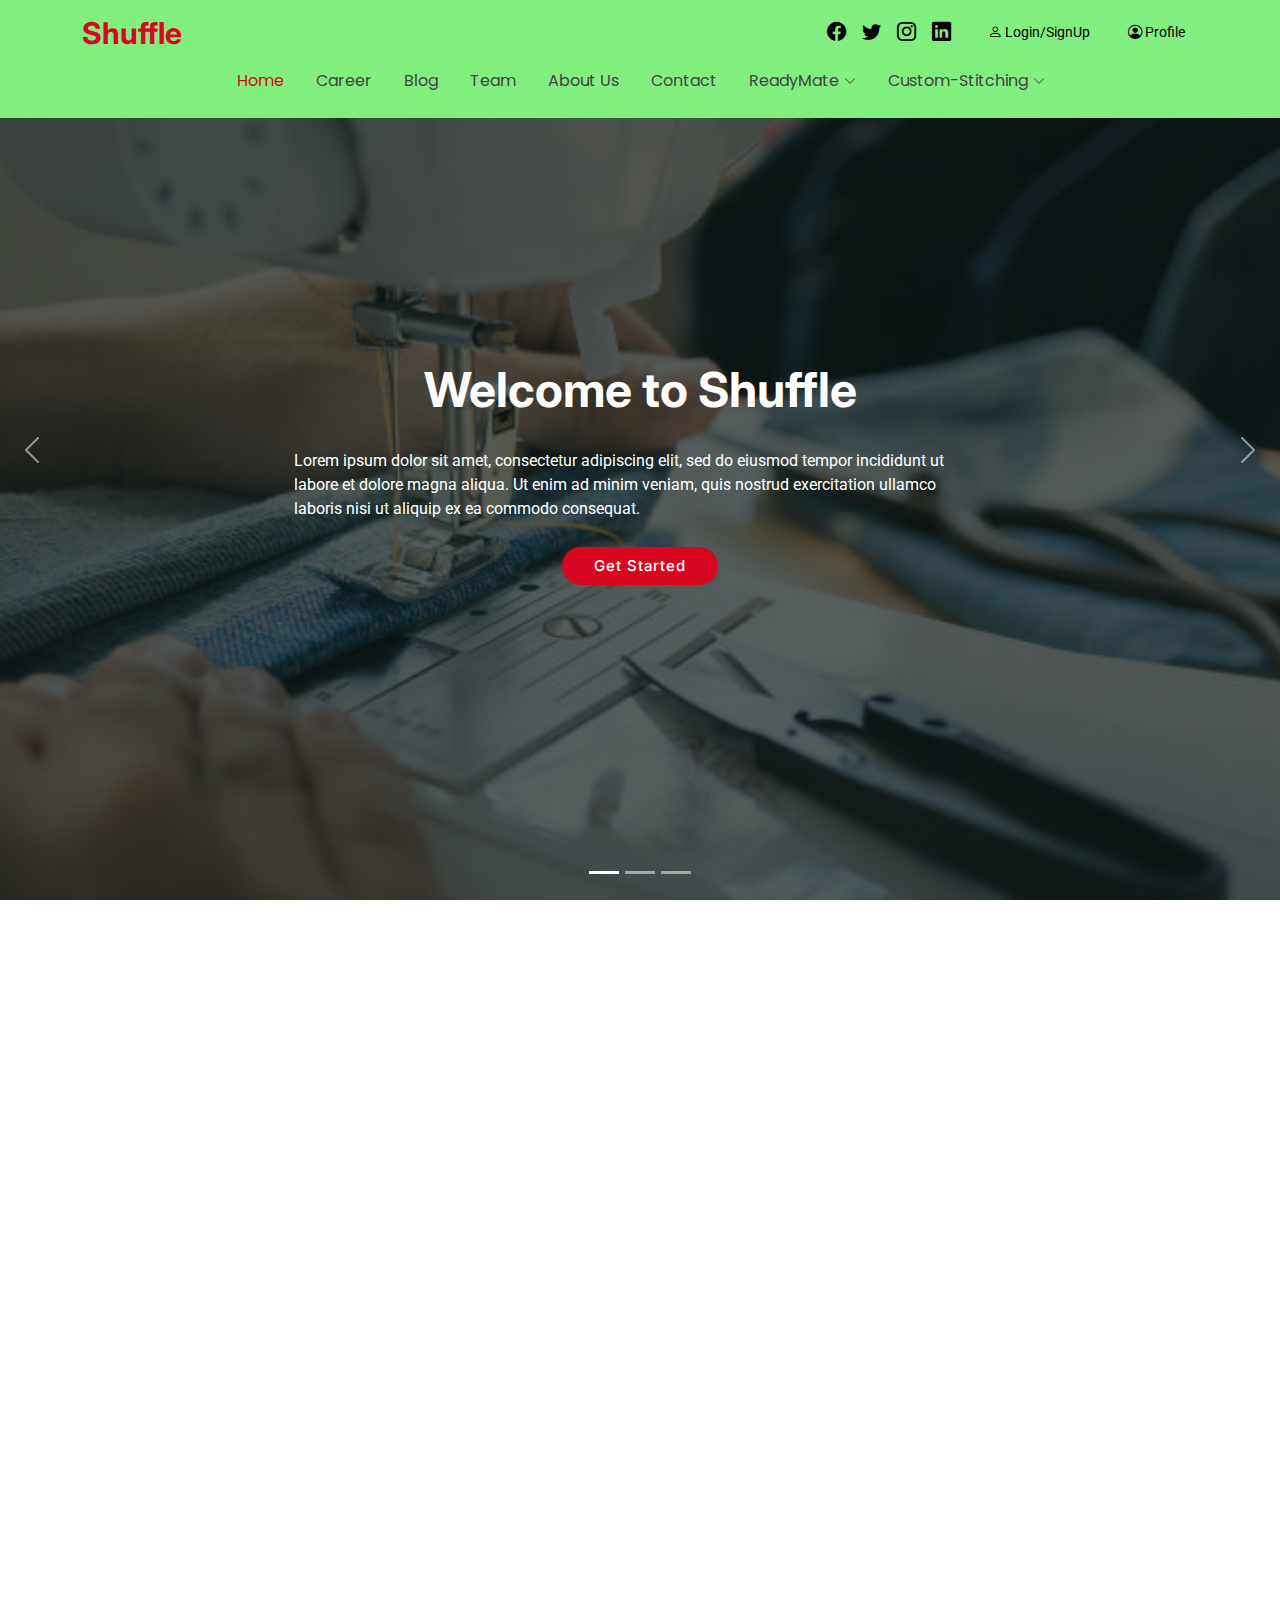
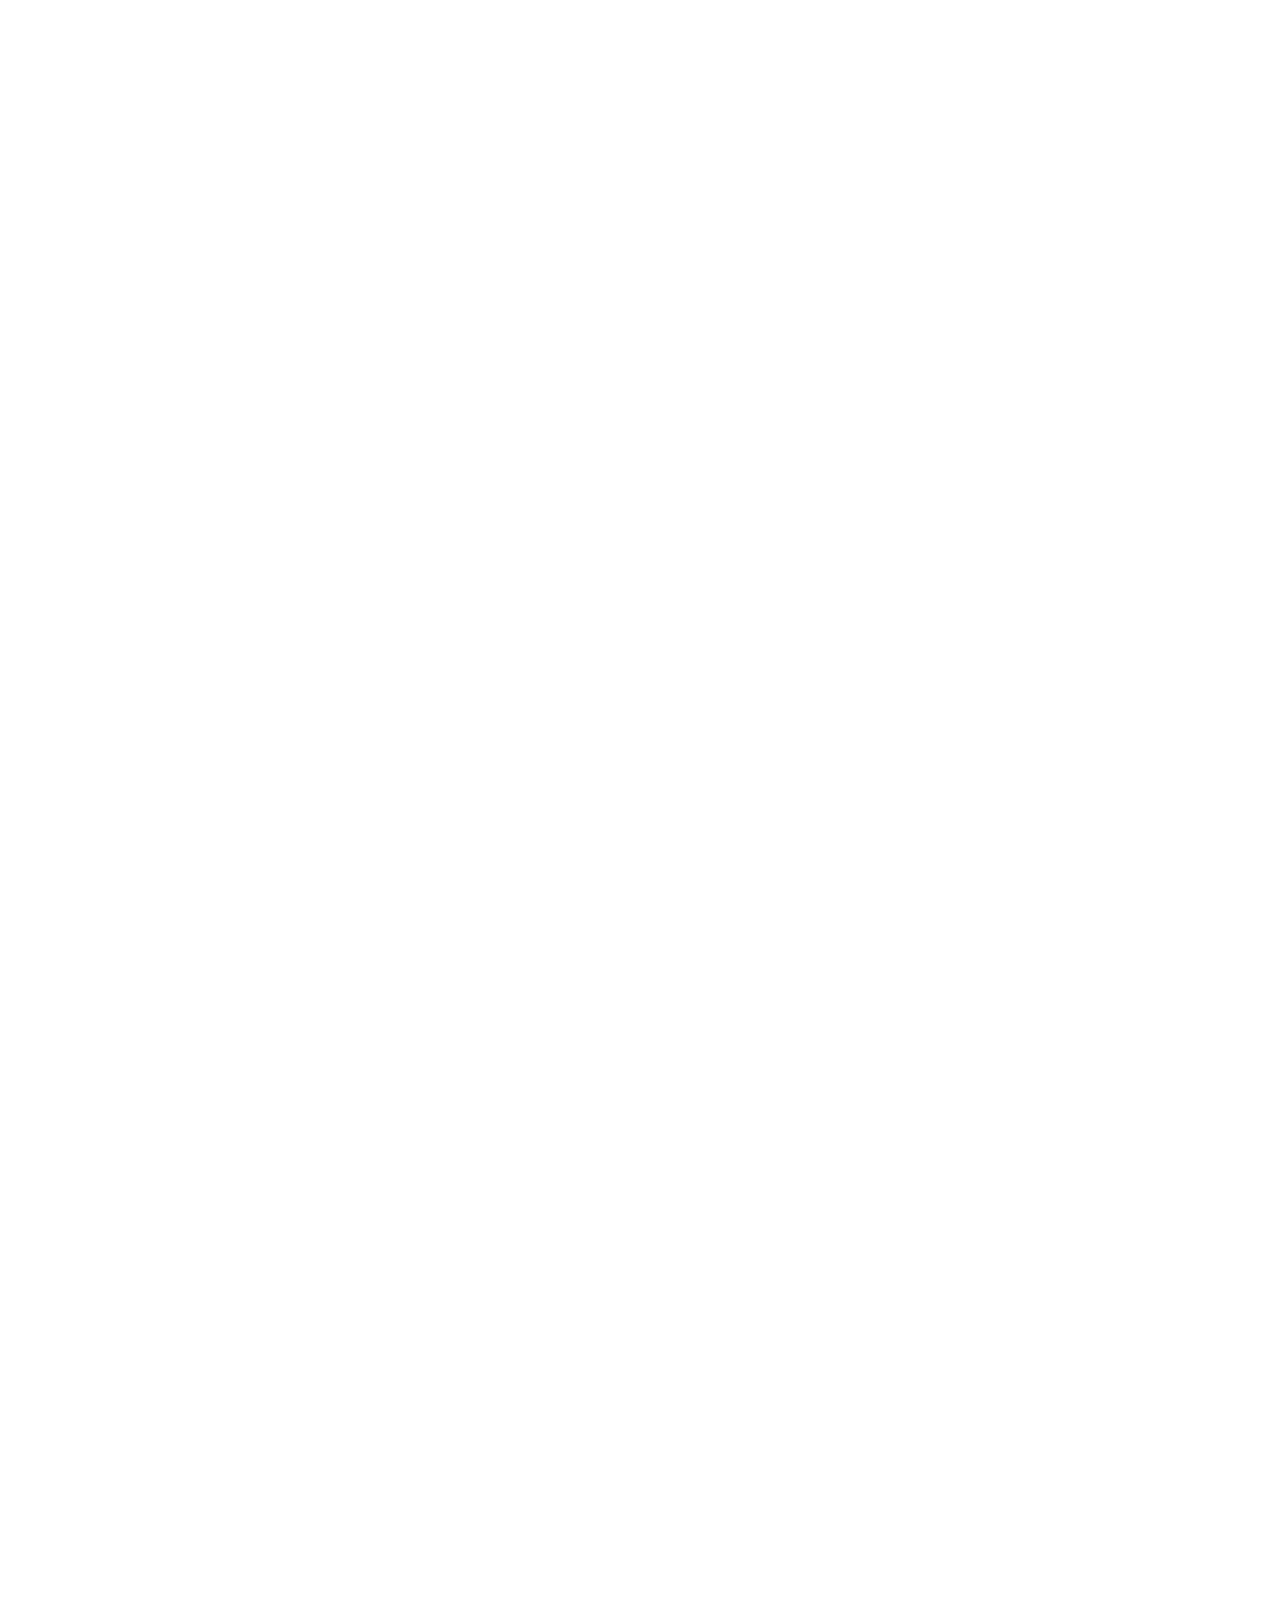
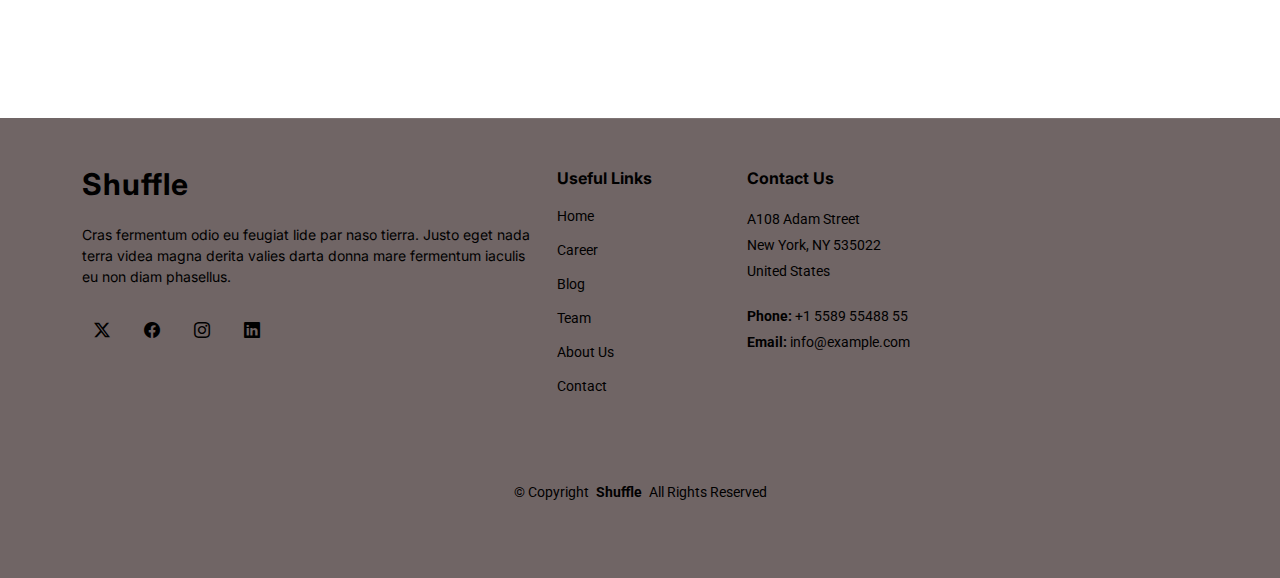
<file: index.html>
<!DOCTYPE html>
<html lang="en">

<head>
  <meta charset="utf-8">
  <meta content="width=device-width, initial-scale=1.0" name="viewport">
  <title>Index - Shuffle Bootstrap Template</title>
  <meta name="description" content="">
  <meta name="keywords" content="">
  

  <!-- Favicons -->
  <link href="assets/img/favicon.png" rel="icon">
  <link href="assets/img/apple-touch-icon.png" rel="apple-touch-icon">

  <!-- Fonts -->
  <link href="https://fonts.googleapis.com" rel="preconnect">
  <link href="https://fonts.gstatic.com" rel="preconnect" crossorigin>
  <link href="https://fonts.googleapis.com/css2?family=Roboto:ital,wght@0,100;0,300;0,400;0,500;0,700;0,900;1,100;1,300;1,400;1,500;1,700;1,900&family=Poppins:ital,wght@0,100;0,200;0,300;0,400;0,500;0,600;0,700;0,800;0,900;1,100;1,200;1,300;1,400;1,500;1,600;1,700;1,800;1,900&family=Inter:wght@100;200;300;400;500;600;700;800;900&display=swap" rel="stylesheet">

  <!-- Vendor CSS Files -->
  <link href="assets/vendor/bootstrap/css/bootstrap.min.css" rel="stylesheet">
  <link href="assets/vendor/bootstrap-icons/bootstrap-icons.css" rel="stylesheet">
  <link href="assets/vendor/aos/aos.css" rel="stylesheet">
  <link href="assets/vendor/glightbox/css/glightbox.min.css" rel="stylesheet">
  <link href="assets/vendor/swiper/swiper-bundle.min.css" rel="stylesheet">

  <!-- Main CSS File -->
  <link href="assets/css/main.css" rel="stylesheet">

  <!-- =======================================================
  * Template Name: Shuffle
  * Template URL: https://bootstrapmade.com/bootstrap-3-one-page-template-free-shuffle/
  * Updated: Aug 07 2024 with Bootstrap v5.3.3
  * Author: BootstrapMade.com
  * License: https://bootstrapmade.com/license/
  ======================================================== -->
</head>

<body class="index-page">

  <header id="header" class="header d-flex align-items-center fixed-top">
    <div class="container-fluid container-xl position-relative">
      <div class="row align-items-center">
        <!-- First Row: Logo and Social Icons -->
        <div class="col-12 d-flex justify-content-between align-items-center mb-2">
          <!-- Logo -->
          <a href="index.html" class="logo d-flex align-items-center">
            <h1 class="sitename">Shuffle</h1>
          </a>
  
          <!-- Social Icons and Account Links -->
          <div class="header-right d-flex align-items-center">
            <!-- Social Media Icons -->
            <div class="social-icons d-flex me-4">
              <a href="#" class="me-3"><i class="bi bi-facebook"></i></a>
              <a href="#" class="me-3"><i class="bi bi-twitter"></i></a>
              <a href="#" class="me-3"><i class="bi bi-instagram"></i></a>
              <a href="#"><i class="bi bi-linkedin"></i></a>
            </div>
  
            <!-- Account Links -->
            <div class="account-links">
              <a href="login.html" class="btn btn-outline-primary me-2">
                <i class="bi bi-person"></i> Login/SignUp
              </a>
              <a href="profile.html" class="btn btn-primary">
                <i class="bi bi-person-circle"></i> Profile
              </a>
            </div>
          </div>
        </div>
  
        <!-- Second Row: Navigation Menu -->
        <div class="col-12">
          <nav id="navmenu" class="navmenu d-flex justify-content-center">
            <ul class="d-flex flex-wrap justify-content-center mb-0">
              <li><a href="#hero" class="active">Home</a></li>
              <li><a href="career.html">Career</a></li>
              <li><a href="Blog.html">Blog</a></li>
              <li><a href="#team">Team</a></li>
              <li><a href="#AboutUs">About Us</a></li>
              <li><a href="#contact">Contact</a></li>
              <li class="dropdown">
                <a href="#"><span>ReadyMate</span> <i class="bi bi-chevron-down toggle-dropdown"></i></a>
                <ul>
                  <li><a href="#">Dropdown 1</a></li>
                  <li><a href="#">Dropdown 2</a></li>
                  <li><a href="#">Dropdown 3</a></li>
                  <li><a href="#">Dropdown 4</a></li>
                </ul>
              </li>
              <li class="dropdown">
                <a href="#"><span>Custom-Stitching</span> <i class="bi bi-chevron-down toggle-dropdown"></i></a>
                <ul>
                  <li><a href="#">Dropdown 1</a></li>
                  <li><a href="#">Dropdown 2</a></li>
                  <li><a href="#">Dropdown 3</a></li>
                  <li><a href="#">Dropdown 4</a></li>
                </ul>
              </li>
            </ul>
            <i class="mobile-nav-toggle d-xl-none bi bi-list"></i>
          </nav>
        </div>
      </div>
    </div>
  </header>
  
  


  <main class="main">

    <!-- Hero Section -->
    <section id="hero" class="hero section dark-background">

      <div id="hero-carousel" class="carousel slide carousel-fade" data-bs-ride="carousel" data-bs-interval="5000">

        <div class="carousel-item active">
          <img src="assets/img/hero-carousel/Slider.jpg" alt="">
          <div class="carousel-container">
            <h2>Welcome to Shuffle</h2>
            <p>Lorem ipsum dolor sit amet, consectetur adipiscing elit, sed do eiusmod tempor incididunt ut labore et dolore magna aliqua. Ut enim ad minim veniam, quis nostrud exercitation ullamco laboris nisi ut aliquip ex ea commodo consequat.</p>
            <a  href="#featured-services" class="btn-get-started"  style="background-color:#D80621;">Get Started</a>
          </div>
        </div><!-- End Carousel Item -->

        <div class="carousel-item">
          <img src="assets/img/hero-carousel/slider 2.jpg" alt="">
          <div class="carousel-container">
            <h2>At vero eos et accusamus</h2>
            <p>Nam libero tempore, cum soluta nobis est eligendi optio cumque nihil impedit quo minus id quod maxime placeat facere possimus, omnis voluptas assumenda est, omnis dolor repellendus. Temporibus autem quibusdam et aut officiis debitis aut.</p>
            <a href="#featured-services" class="btn-get-started" style="background-color:#D80621;">Get Started</a>
          </div>
        </div><!-- End Carousel Item -->

        <div class="carousel-item">
          <img src="assets/img/hero-carousel/SLIDER 3.jpg" alt="">
          <div class="carousel-container">
            <h2>Temporibus autem quibusdam</h2>
            <p>Beatae vitae dicta sunt explicabo. Nemo enim ipsam voluptatem quia voluptas sit aspernatur aut odit aut fugit, sed quia consequuntur magni dolores eos qui ratione voluptatem sequi nesciunt omnis iste natus error sit voluptatem accusantium.</p>
            <a href="#featured-services" class="btn-get-started" style="background-color:#D80621;">Get Started</a>
          </div>
        </div><!-- End Carousel Item -->

        <a class="carousel-control-prev" href="#hero-carousel" role="button" data-bs-slide="prev">
          <span class="carousel-control-prev-icon bi bi-chevron-left" aria-hidden="true"></span>
        </a>

        <a class="carousel-control-next" href="#hero-carousel" role="button" data-bs-slide="next">
          <span class="carousel-control-next-icon bi bi-chevron-right" aria-hidden="true"></span>
        </a>

        <ol class="carousel-indicators"></ol>

      </div>

    </section><!-- /Hero Section -->

  <br><br>

      <!-- Explore by categories -->
      <div class="container section-title" data-aos="fade-up">
        <h2>Explore by Categories</h2>
        <p>Necessitatibus eius consequatur ex aliquid fuga eum quidem sint consectetur velit</p>
      </div><!-- End Section Title -->

         
          <div class="container">
            <div class="row gy-4">
              
              <!-- First Div -->
              <div class="col-lg-4 col-md-6 d-flex flex-column align-items-center position-relative" data-aos="fade-up" data-aos-delay="100">
                <div class="product-card">
                  <img src="assets/img/EBC/Men.jpg" class="img-fluid" alt="Men's">
                  <div class="hover-content">
                    <h4>MEN'S</h4>
                    <div>
                      <a href="#" class="btn btn-primary me-2">Shop Now</a>
                      <a href="#" class="btn btn-secondary">View</a>
                    </div>
                  </div>
                </div>
              </div>
          
              <!-- Second Div -->
              <div class="col-lg-4 col-md-6 d-flex flex-column align-items-center position-relative" data-aos="fade-up" data-aos-delay="200">
                <div class="product-card">
                  <img src="assets/img/EBC/women.jpg" class="img-fluid" alt="Women's">
                  <div class="hover-content">
                    <h4>WOMEN'S</h4>
                    <div>
                      <a href="#" class="btn btn-primary me-2">Shop Now</a>
                      <a href="#" class="btn btn-secondary">View</a>
                    </div>
                  </div>
                </div>
              </div>
          
              <!-- Third Div -->
              <div class="col-lg-4 col-md-6 d-flex flex-column align-items-center position-relative" data-aos="fade-up" data-aos-delay="300">
                <div class="product-card">
                  <img src="assets/img/EBC/kids.jpg" class="img-fluid" alt="Kid's">
                  <div class="hover-content">
                    <h4>KID'S</h4>
                    <div>
                      <a href="#" class="btn btn-primary me-2">Shop Now</a>
                      <a href="#" class="btn btn-secondary">View</a>
                    </div>
                  </div>
                </div>
              </div>
          
            </div>
          </div>

          <br><br>
 
 <!-- career -->
 <section id="career" class="team section">

  <!-- Section Title -->
  <div class="container section-title" data-aos="fade-up">
    <h2>Career</h2>
    <p>Necessitatibus eius consequatur ex aliquid fuga eum quidem sint consectetur velit</p>
  </div><!-- End Section Title -->

  <div class="container">

    <div class="row gy-4">

      <div class="col-lg-3 col-md-6" data-aos="fade-up" data-aos-delay="100">
        <div class="member">
          <img src="assets/img/team/team-1.jpg" class="img-fluid" alt="">
          <div class="member-info">
            <div class="member-info-content">
              <h4>Walter White</h4>
              <span>Chief Executive Officer</span>
              <div class="social">
                <a href=""><i class="bi bi-twitter-x"></i></a>
                <a href=""><i class="bi bi-facebook"></i></a>
                <a href=""><i class="bi bi-instagram"></i></a>
                <a href=""><i class="bi bi-linkedin"></i></a>
              </div>
            </div>
          </div>
        </div>
      </div><!-- End Team Member -->

      <div class="col-lg-3 col-md-6" data-aos="fade-up" data-aos-delay="200">
        <div class="member">
          <img src="assets/img/team/team-2.jpg" class="img-fluid" alt="">
          <div class="member-info">
            <div class="member-info-content">
              <h4>Sarah Jhonson</h4>
              <span>Product Manager</span>
              <div class="social">
                <a href=""><i class="bi bi-twitter-x"></i></a>
                <a href=""><i class="bi bi-facebook"></i></a>
                <a href=""><i class="bi bi-instagram"></i></a>
                <a href=""><i class="bi bi-linkedin"></i></a>
              </div>
            </div>
          </div>
        </div>
      </div><!-- End Team Member -->

      <div class="col-lg-3 col-md-6" data-aos="fade-up" data-aos-delay="300">
        <div class="member">
          <img src="assets/img/team/team-3.jpg" class="img-fluid" alt="">
          <div class="member-info">
            <div class="member-info-content">
              <h4>William Anderson</h4>
              <span>CTO</span>
              <div class="social">
                <a href=""><i class="bi bi-twitter-x"></i></a>
                <a href=""><i class="bi bi-facebook"></i></a>
                <a href=""><i class="bi bi-instagram"></i></a>
                <a href=""><i class="bi bi-linkedin"></i></a>
              </div>
            </div>
          </div>
        </div>
      </div><!-- End Team Member -->

      <div class="col-lg-3 col-md-6" data-aos="fade-up" data-aos-delay="400">
        <div class="member">
          <img src="assets/img/team/team-4.jpg" class="img-fluid" alt="">
          <div class="member-info">
            <div class="member-info-content">
              <h4>Amanda Jepson</h4>
              <span>Accountant</span>
              <div class="social">
                <a href=""><i class="bi bi-twitter-x"></i></a>
                <a href=""><i class="bi bi-facebook"></i></a>
                <a href=""><i class="bi bi-instagram"></i></a>
                <a href=""><i class="bi bi-linkedin"></i></a>
              </div>
            </div>
          </div>
        </div>
      </div><!-- End Team Member -->

    </div>

  </div>

</section><!-- /Team Section -->


<!-- Team Section -->
<section id="team" class="team section">

  <!-- Section Title -->
  <div class="container section-title" data-aos="fade-up">
    <h2>Team</h2>
    <p>Necessitatibus eius consequatur ex aliquid fuga eum quidem sint consectetur velit</p>
  </div><!-- End Section Title -->

  <div class="container">

    <div class="row gy-4">

      <div class="col-lg-3 col-md-6" data-aos="fade-up" data-aos-delay="100">
        <div class="member">
          <img src="assets/img/team/team-1.jpg" class="img-fluid" alt="">
          <div class="member-info">
            <div class="member-info-content">
              <h4>Walter White</h4>
              <span>Chief Executive Officer</span>
              <div class="social">
                <a href=""><i class="bi bi-twitter-x"></i></a>
                <a href=""><i class="bi bi-facebook"></i></a>
                <a href=""><i class="bi bi-instagram"></i></a>
                <a href=""><i class="bi bi-linkedin"></i></a>
              </div>
            </div>
          </div>
        </div>
      </div><!-- End Team Member -->

      <div class="col-lg-3 col-md-6" data-aos="fade-up" data-aos-delay="200">
        <div class="member">
          <img src="assets/img/team/team-2.jpg" class="img-fluid" alt="">
          <div class="member-info">
            <div class="member-info-content">
              <h4>Sarah Jhonson</h4>
              <span>Product Manager</span>
              <div class="social">
                <a href=""><i class="bi bi-twitter-x"></i></a>
                <a href=""><i class="bi bi-facebook"></i></a>
                <a href=""><i class="bi bi-instagram"></i></a>
                <a href=""><i class="bi bi-linkedin"></i></a>
              </div>
            </div>
          </div>
        </div>
      </div><!-- End Team Member -->

      <div class="col-lg-3 col-md-6" data-aos="fade-up" data-aos-delay="300">
        <div class="member">
          <img src="assets/img/team/team-3.jpg" class="img-fluid" alt="">
          <div class="member-info">
            <div class="member-info-content">
              <h4>William Anderson</h4>
              <span>CTO</span>
              <div class="social">
                <a href=""><i class="bi bi-twitter-x"></i></a>
                <a href=""><i class="bi bi-facebook"></i></a>
                <a href=""><i class="bi bi-instagram"></i></a>
                <a href=""><i class="bi bi-linkedin"></i></a>
              </div>
            </div>
          </div>
        </div>
      </div><!-- End Team Member -->

      <div class="col-lg-3 col-md-6" data-aos="fade-up" data-aos-delay="400">
        <div class="member">
          <img src="assets/img/team/team-4.jpg" class="img-fluid" alt="">
          <div class="member-info">
            <div class="member-info-content">
              <h4>Amanda Jepson</h4>
              <span>Accountant</span>
              <div class="social">
                <a href=""><i class="bi bi-twitter-x"></i></a>
                <a href=""><i class="bi bi-facebook"></i></a>
                <a href=""><i class="bi bi-instagram"></i></a>
                <a href=""><i class="bi bi-linkedin"></i></a>
              </div>
            </div>
          </div>
        </div>
      </div><!-- End Team Member -->

    </div>

  </div>

</section><!-- Career -->
    

    <!-- Contact Section -->
    <section id="contact" class="contact section">

      <!-- Section Title -->
      <div class="container section-title" data-aos="fade-up">
        <h2>Contact</h2>
        <p>Necessitatibus eius consequatur ex aliquid fuga eum quidem sint consectetur velit</p>
      </div><!-- End Section Title -->

      <div class="container" data-aos="fade-up" data-aos-delay="100">

        <div class="row gy-4">

          <div class="col-lg-6">

            <div class="row gy-4">
              <div class="col-md-6">
                <div class="info-item" data-aos="fade" data-aos-delay="200">
                  <i class="bi bi-geo-alt"></i>
                  <h3>Address</h3>
                  <p>A108 Adam Street</p>
                  <p>New York, NY 535022</p>
                </div>
              </div><!-- End Info Item -->

              <div class="col-md-6">
                <div class="info-item" data-aos="fade" data-aos-delay="300">
                  <i class="bi bi-telephone"></i>
                  <h3>Call Us</h3>
                  <p>+1 5589 55488 55</p>
                  <p>+1 6678 254445 41</p>
                </div>
              </div><!-- End Info Item -->

              <div class="col-md-6">
                <div class="info-item" data-aos="fade" data-aos-delay="400">
                  <i class="bi bi-envelope"></i>
                  <h3>Email Us</h3>
                  <p>info@example.com</p>
                  <p>contact@example.com</p>
                </div>
              </div><!-- End Info Item -->

              <div class="col-md-6">
                <div class="info-item" data-aos="fade" data-aos-delay="500">
                  <i class="bi bi-clock"></i>
                  <h3>Open Hours</h3>
                  <p>Monday - Friday</p>
                  <p>9:00AM - 05:00PM</p>
                </div>
              </div><!-- End Info Item -->

            </div>

          </div>

          <div class="col-lg-6">
            <form action="forms/contact.php" method="post" class="php-email-form" data-aos="fade-up" data-aos-delay="200">
              <div class="row gy-4">

                <div class="col-md-6">
                  <input type="text" name="name" class="form-control" placeholder="Your Name" required="">
                </div>

                <div class="col-md-6 ">
                  <input type="email" class="form-control" name="email" placeholder="Your Email" required="">
                </div>

                <div class="col-12">
                  <input type="text" class="form-control" name="subject" placeholder="Subject" required="">
                </div>

                <div class="col-12">
                  <textarea class="form-control" name="message" rows="6" placeholder="Message" required=""></textarea>
                </div>

                <div class="col-12 text-center">
                  <div class="loading">Loading</div>
                  <div class="error-message"></div>
                  <div class="sent-message">Your message has been sent. Thank you!</div>

                  <button type="submit">Send Message</button>
                </div>

              </div>
            </form>
          </div><!-- End Contact Form -->

        </div>

      </div>

    </section><!-- /Contact Section -->

  </main>

  <!-- About us -->
  <section id="AboutUs" class="contact section">

    <!-- Section Title -->
    <div class="container section-title" data-aos="fade-up">
      <h2>About Us</h2>
      <p>Necessitatibus eius consequatur ex aliquid fuga eum quidem sint consectetur velit</p>
    </div><!-- End Section Title -->

  <footer id="footer" class="footer dark-background" style="margin-bottom: -60px;">

    <div class="container footer-top">
      <div class="row gy-4">
        <div class="col-lg-5 col-md-12 footer-about">
          <a href="index.html" class="logo d-flex align-items-center">
            <span class="sitename">Shuffle</span>
          </a>
          <p style="color:black;">Cras fermentum odio eu feugiat lide par naso tierra. Justo eget nada terra videa magna derita valies darta donna mare fermentum iaculis eu non diam phasellus.</p>
          <div class="social-links d-flex mt-4">
            <a href=""><i class="bi bi-twitter-x"></i></a>
            <a href=""><i class="bi bi-facebook"></i></a>
            <a href=""><i class="bi bi-instagram"></i></a>
            <a href=""><i class="bi bi-linkedin"></i></a>
          </div>
        </div>

        <div class="col-lg-2 col-6 footer-links" style="color: black;">
          <h4 style="color: black;">Useful Links</h4>
          <ul>
            <li><a href="#hero" class="active">Home</a></li>
            <li><a href="#career">Career</a></li>
            <li><a href="#blog">Blog</a></li>
            <li><a href="#team">Team</a></li>
            <li><a href="#AboutUs">About Us</a></li>
            <li><a href="#contact">Contact</a></li>
          </ul>
        </div>

        

        <div class="col-lg-3 col-md-12 footer-contact text-center text-md-start" style="color: black;">
          <h4 style="color: black">Contact Us</h4>
          <p>A108 Adam Street</p>
          <p>New York, NY 535022</p>
          <p>United States</p>
          <p class="mt-4"><strong>Phone:</strong> <span>+1 5589 55488 55</span></p>
          <p><strong>Email:</strong> <span>info@example.com</span></p>
        </div>

      </div>
    </div>

    <div class="container copyright text-center mt-4" style="color:black;">
      <p>© <span>Copyright</span> <strong class="px-1 sitename">Shuffle</strong> <span>All Rights Reserved</span></p>
      
    </div>

  </footer>

  <!-- Scroll Top -->
  <a style="background: color #80ef80;" href="#" id="scroll-top" class="scroll-top d-flex align-items-center justify-content-center"><i  style="color:black;" class="bi bi-arrow-up-short"></i></a>

  <!-- Preloader -->
  <div id="preloader"></div>

  <!-- Vendor JS Files -->
  <script src="assets/vendor/bootstrap/js/bootstrap.bundle.min.js"></script>
  <script src="assets/vendor/php-email-form/validate.js"></script>
  <script src="assets/vendor/aos/aos.js"></script>
  <script src="assets/vendor/purecounter/purecounter_vanilla.js"></script>
  <script src="assets/vendor/glightbox/js/glightbox.min.js"></script>
  <script src="assets/vendor/imagesloaded/imagesloaded.pkgd.min.js"></script>
  <script src="assets/vendor/isotope-layout/isotope.pkgd.min.js"></script>
  <script src="assets/vendor/swiper/swiper-bundle.min.js"></script>

  <!-- Main JS File -->
  <script src="assets/js/main.js"></script>

</body>

</html>
</file>
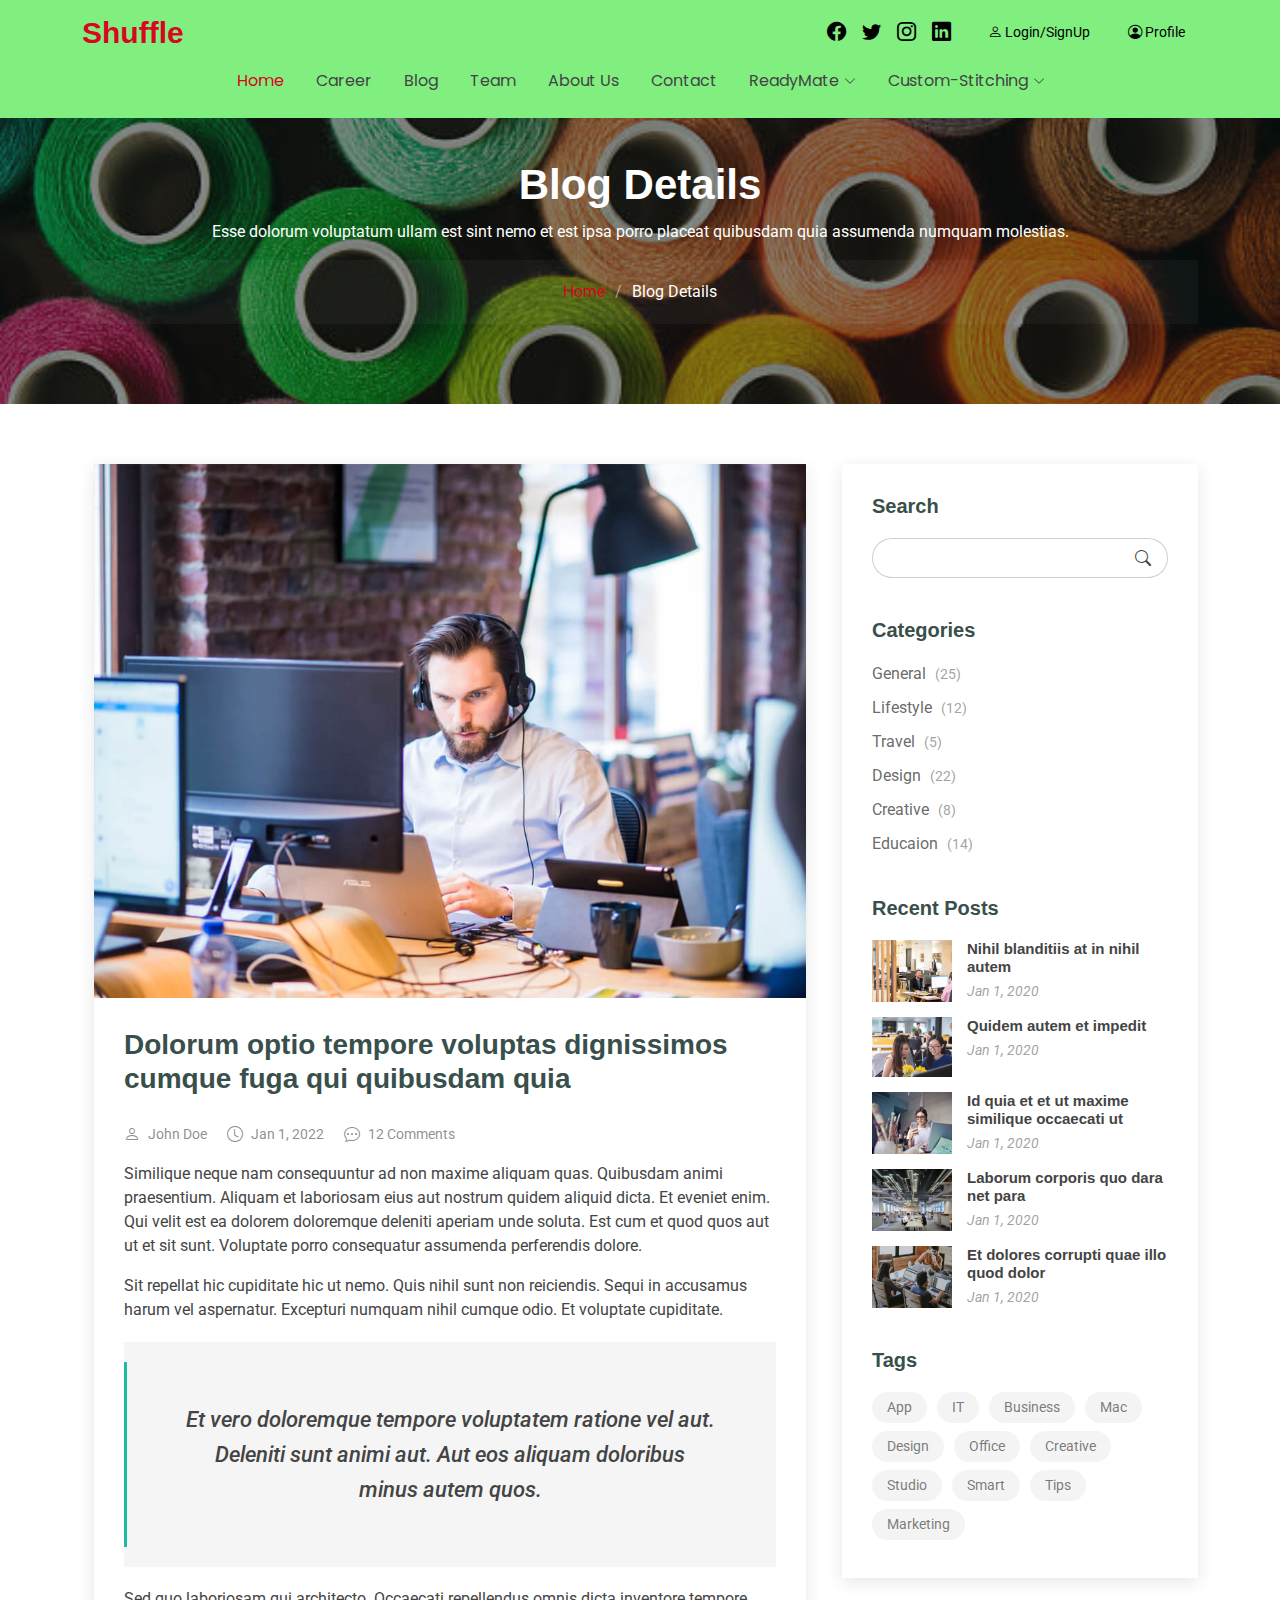
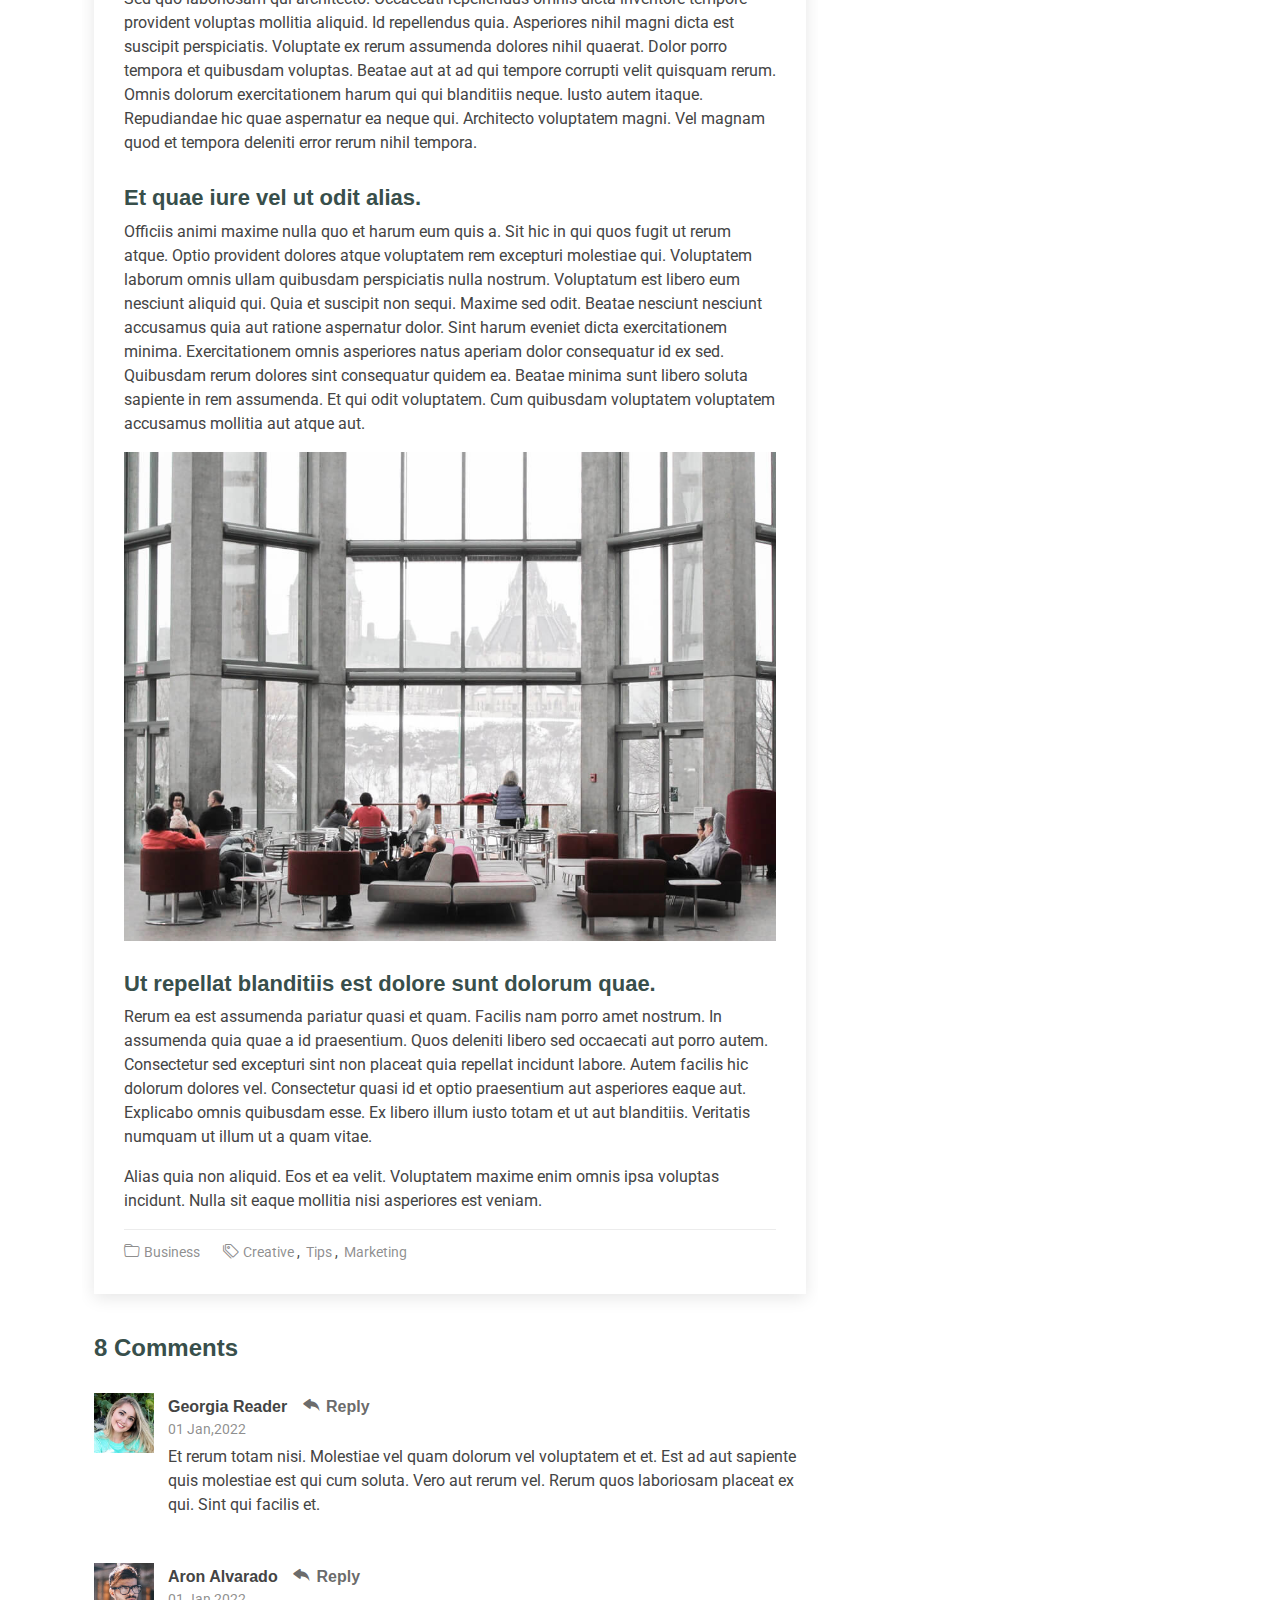
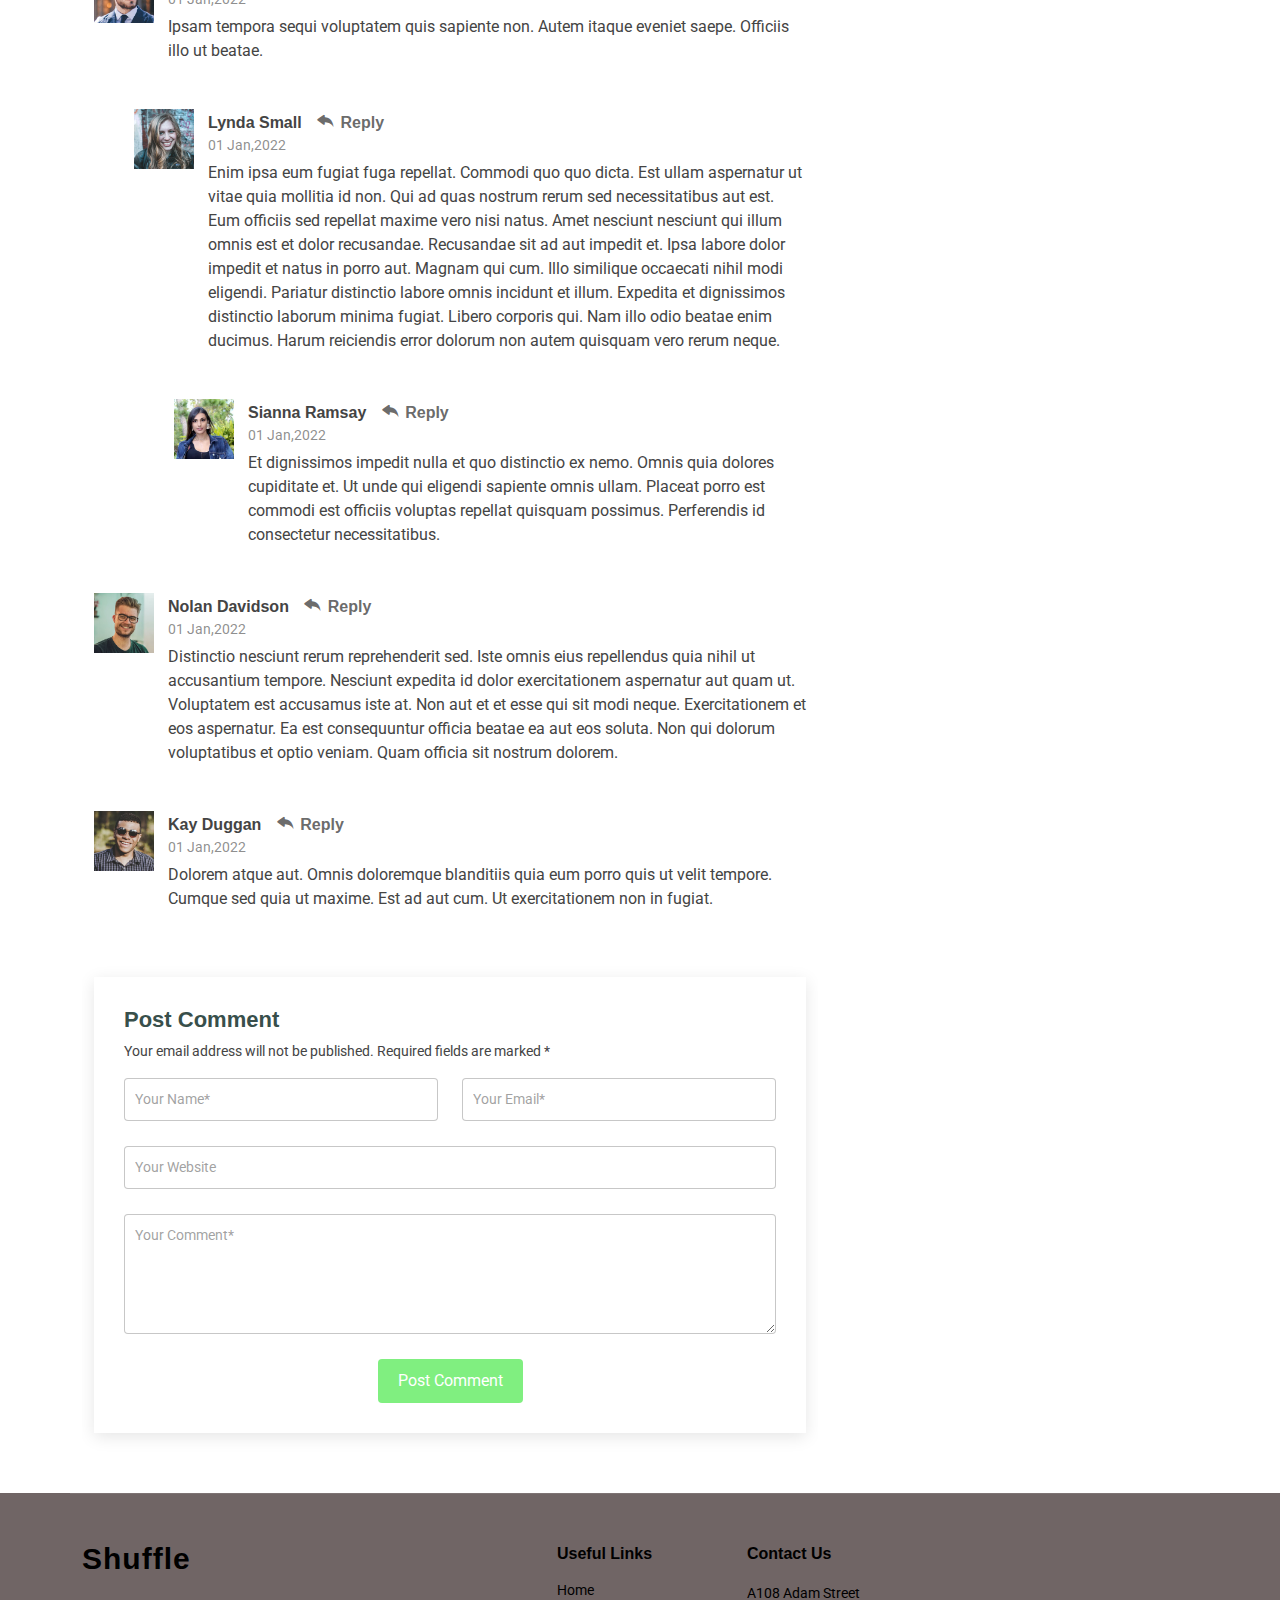
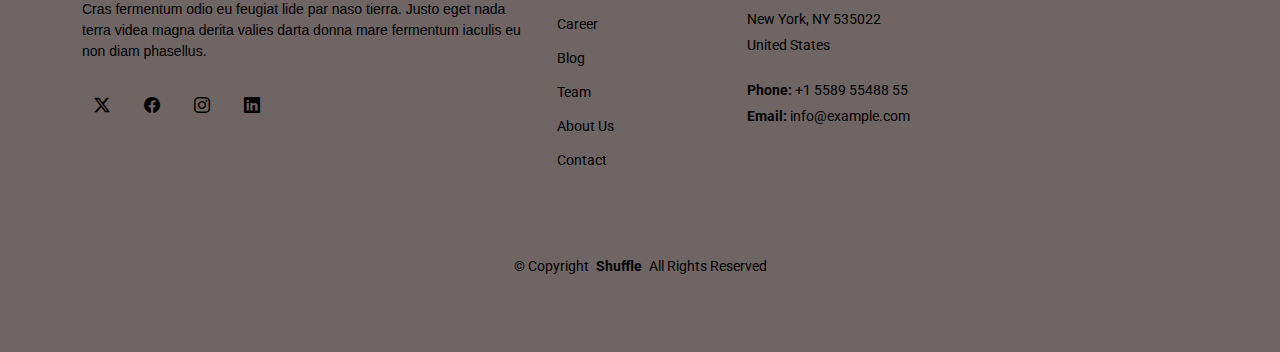
<file: blog-details.html>
<!DOCTYPE html>
<html lang="en">

<head>
  <meta charset="utf-8">
  <meta content="width=device-width, initial-scale=1.0" name="viewport">
  <title>Blog Details - BizPage Bootstrap Template</title>
  <meta name="description" content="">
  <meta name="keywords" content="">

  <!-- Favicons -->
  <link href="assets/img/favicon.png" rel="icon">
  <link href="assets/img/apple-touch-icon.png" rel="apple-touch-icon">

  <!-- Fonts -->
  <link href="https://fonts.googleapis.com" rel="preconnect">
  <link href="https://fonts.gstatic.com" rel="preconnect" crossorigin>
  <link href="https://fonts.googleapis.com/css2?family=Roboto:ital,wght@0,100;0,300;0,400;0,500;0,700;0,900;1,100;1,300;1,400;1,500;1,700;1,900&family=Poppins:ital,wght@0,100;0,200;0,300;0,400;0,500;0,600;0,700;0,800;0,900;1,100;1,200;1,300;1,400;1,500;1,600;1,700;1,800;1,900&family=Raleway:ital,wght@0,100;0,200;0,300;0,400;0,500;0,600;0,700;0,800;0,900;1,100;1,200;1,300;1,400;1,500;1,600;1,700;1,800;1,900&display=swap" rel="stylesheet">

  <!-- Vendor CSS Files -->
  <link href="assets/vendor/bootstrap/css/bootstrap.min.css" rel="stylesheet">
  <link href="assets/vendor/bootstrap-icons/bootstrap-icons.css" rel="stylesheet">
  <link href="assets/vendor/aos/aos.css" rel="stylesheet">
  <link href="assets/vendor/glightbox/css/glightbox.min.css" rel="stylesheet">
  <link href="assets/vendor/swiper/swiper-bundle.min.css" rel="stylesheet">

  <!-- Main CSS File -->
  <link href="assets/css/main.css" rel="stylesheet">
 <link rel="stylesheet" href="assets/css/blog.css">
  <!-- =======================================================
  * Template Name: BizPage
  * Template URL: https://bootstrapmade.com/bizpage-bootstrap-business-template/
  * Updated: Aug 07 2024 with Bootstrap v5.3.3
  * Author: BootstrapMade.com
  * License: https://bootstrapmade.com/license/
  ======================================================== -->
</head>

<body class="blog-details-page">

  <header id="header" class="header d-flex align-items-center fixed-top">
    <div class="container-fluid container-xl position-relative">
      <div class="row align-items-center">
        <!-- First Row: Logo and Social Icons -->
        <div class="col-12 d-flex justify-content-between align-items-center mb-2">
          <!-- Logo -->
          <a href="index.html" class="logo d-flex align-items-center">
            <h1 class="sitename">Shuffle</h1>
          </a>
  
          <!-- Social Icons and Account Links -->
          <div class="header-right d-flex align-items-center">
            <!-- Social Media Icons -->
            <div class="social-icons d-flex me-4">
              <a href="#" class="me-3"><i class="bi bi-facebook"></i></a>
              <a href="#" class="me-3"><i class="bi bi-twitter"></i></a>
              <a href="#" class="me-3"><i class="bi bi-instagram"></i></a>
              <a href="#"><i class="bi bi-linkedin"></i></a>
            </div>
  
            <!-- Account Links -->
            <div class="account-links">
              <a href="login.html" class="btn btn-outline-primary me-2">
                <i class="bi bi-person"></i> Login/SignUp
              </a>
              <a href="profile.html" class="btn btn-primary">
                <i class="bi bi-person-circle"></i> Profile
              </a>
            </div>
          </div>
        </div>
  
        <!-- Second Row: Navigation Menu -->
        <div class="col-12">
          <nav id="navmenu" class="navmenu d-flex justify-content-center">
            <ul class="d-flex flex-wrap justify-content-center mb-0">
              <li><a href="index.html" class="active">Home</a></li>
              <li><a href="#career">Career</a></li>
              <li><a href="Blog.html">Blog</a></li>
              <li><a href="#team">Team</a></li>
              <li><a href="#AboutUs">About Us</a></li>
              <li><a href="#contact">Contact</a></li>
              <li class="dropdown">
                <a href="#"><span>ReadyMate</span> <i class="bi bi-chevron-down toggle-dropdown"></i></a>
                <ul>
                  <li><a href="#">Dropdown 1</a></li>
                  <li><a href="#">Dropdown 2</a></li>
                  <li><a href="#">Dropdown 3</a></li>
                  <li><a href="#">Dropdown 4</a></li>
                </ul>
              </li>
              <li class="dropdown">
                <a href="#"><span>Custom-Stitching</span> <i class="bi bi-chevron-down toggle-dropdown"></i></a>
                <ul>
                  <li><a href="#">Dropdown 1</a></li>
                  <li><a href="#">Dropdown 2</a></li>
                  <li><a href="#">Dropdown 3</a></li>
                  <li><a href="#">Dropdown 4</a></li>
                </ul>
              </li>
            </ul>
            <i class="mobile-nav-toggle d-xl-none bi bi-list"></i>
          </nav>
        </div>
      </div>
    </div>
  </header>
  <main class="main">

    <!-- Page Title -->
    <div class="page-title dark-background" data-aos="fade" style="background-image: url(assets/img/hero-carousel/SLIDER\ 3.jpg);">
      <div class="container position-relative">
        <h1>Blog Details</h1>
        <p>Esse dolorum voluptatum ullam est sint nemo et est ipsa porro placeat quibusdam quia assumenda numquam molestias.</p>
        <nav class="breadcrumbs">
          <ol>
            <li><a style="color: #D80621;" href="index.html">Home</a></li>
            <li class="current">Blog Details</li>
          </ol>
        </nav>
      </div>
    </div><!-- End Page Title -->

    <div class="container">
      <div class="row">

        <div class="col-lg-8">

          <!-- Blog Details Section -->
          <section id="blog-details" class="blog-details section">
            <div class="container">

              <article class="article">

                <div class="post-img">
                  <img src="assets/img/blog/blog-1.jpg" alt="" class="img-fluid">
                </div>

                <h2 class="title">Dolorum optio tempore voluptas dignissimos cumque fuga qui quibusdam quia</h2>

                <div class="meta-top">
                  <ul>
                    <li class="d-flex align-items-center"><i class="bi bi-person"></i> <a href="blog-details.html">John Doe</a></li>
                    <li class="d-flex align-items-center"><i class="bi bi-clock"></i> <a href="blog-details.html"><time datetime="2020-01-01">Jan 1, 2022</time></a></li>
                    <li class="d-flex align-items-center"><i class="bi bi-chat-dots"></i> <a href="blog-details.html">12 Comments</a></li>
                  </ul>
                </div><!-- End meta top -->

                <div class="content">
                  <p>
                    Similique neque nam consequuntur ad non maxime aliquam quas. Quibusdam animi praesentium. Aliquam et laboriosam eius aut nostrum quidem aliquid dicta.
                    Et eveniet enim. Qui velit est ea dolorem doloremque deleniti aperiam unde soluta. Est cum et quod quos aut ut et sit sunt. Voluptate porro consequatur assumenda perferendis dolore.
                  </p>

                  <p>
                    Sit repellat hic cupiditate hic ut nemo. Quis nihil sunt non reiciendis. Sequi in accusamus harum vel aspernatur. Excepturi numquam nihil cumque odio. Et voluptate cupiditate.
                  </p>

                  <blockquote>
                    <p>
                      Et vero doloremque tempore voluptatem ratione vel aut. Deleniti sunt animi aut. Aut eos aliquam doloribus minus autem quos.
                    </p>
                  </blockquote>

                  <p>
                    Sed quo laboriosam qui architecto. Occaecati repellendus omnis dicta inventore tempore provident voluptas mollitia aliquid. Id repellendus quia. Asperiores nihil magni dicta est suscipit perspiciatis. Voluptate ex rerum assumenda dolores nihil quaerat.
                    Dolor porro tempora et quibusdam voluptas. Beatae aut at ad qui tempore corrupti velit quisquam rerum. Omnis dolorum exercitationem harum qui qui blanditiis neque.
                    Iusto autem itaque. Repudiandae hic quae aspernatur ea neque qui. Architecto voluptatem magni. Vel magnam quod et tempora deleniti error rerum nihil tempora.
                  </p>

                  <h3>Et quae iure vel ut odit alias.</h3>
                  <p>
                    Officiis animi maxime nulla quo et harum eum quis a. Sit hic in qui quos fugit ut rerum atque. Optio provident dolores atque voluptatem rem excepturi molestiae qui. Voluptatem laborum omnis ullam quibusdam perspiciatis nulla nostrum. Voluptatum est libero eum nesciunt aliquid qui.
                    Quia et suscipit non sequi. Maxime sed odit. Beatae nesciunt nesciunt accusamus quia aut ratione aspernatur dolor. Sint harum eveniet dicta exercitationem minima. Exercitationem omnis asperiores natus aperiam dolor consequatur id ex sed. Quibusdam rerum dolores sint consequatur quidem ea.
                    Beatae minima sunt libero soluta sapiente in rem assumenda. Et qui odit voluptatem. Cum quibusdam voluptatem voluptatem accusamus mollitia aut atque aut.
                  </p>
                  <img src="assets/img/blog/blog-inside-post.jpg" class="img-fluid" alt="">

                  <h3>Ut repellat blanditiis est dolore sunt dolorum quae.</h3>
                  <p>
                    Rerum ea est assumenda pariatur quasi et quam. Facilis nam porro amet nostrum. In assumenda quia quae a id praesentium. Quos deleniti libero sed occaecati aut porro autem. Consectetur sed excepturi sint non placeat quia repellat incidunt labore. Autem facilis hic dolorum dolores vel.
                    Consectetur quasi id et optio praesentium aut asperiores eaque aut. Explicabo omnis quibusdam esse. Ex libero illum iusto totam et ut aut blanditiis. Veritatis numquam ut illum ut a quam vitae.
                  </p>
                  <p>
                    Alias quia non aliquid. Eos et ea velit. Voluptatem maxime enim omnis ipsa voluptas incidunt. Nulla sit eaque mollitia nisi asperiores est veniam.
                  </p>

                </div><!-- End post content -->

                <div class="meta-bottom">
                  <i class="bi bi-folder"></i>
                  <ul class="cats">
                    <li><a href="#">Business</a></li>
                  </ul>

                  <i class="bi bi-tags"></i>
                  <ul class="tags">
                    <li><a href="#">Creative</a></li>
                    <li><a href="#">Tips</a></li>
                    <li><a href="#">Marketing</a></li>
                  </ul>
                </div><!-- End meta bottom -->

              </article>

            </div>
          </section><!-- /Blog Details Section -->

          <!-- Blog Comments Section -->
          <section id="blog-comments" class="blog-comments section">

            <div class="container">

              <h4 class="comments-count">8 Comments</h4>

              <div id="comment-1" class="comment">
                <div class="d-flex">
                  <div class="comment-img"><img src="assets/img/blog/comments-1.jpg" alt=""></div>
                  <div>
                    <h5><a href="">Georgia Reader</a> <a href="#" class="reply"><i class="bi bi-reply-fill"></i> Reply</a></h5>
                    <time datetime="2020-01-01">01 Jan,2022</time>
                    <p>
                      Et rerum totam nisi. Molestiae vel quam dolorum vel voluptatem et et. Est ad aut sapiente quis molestiae est qui cum soluta.
                      Vero aut rerum vel. Rerum quos laboriosam placeat ex qui. Sint qui facilis et.
                    </p>
                  </div>
                </div>
              </div><!-- End comment #1 -->

              <div id="comment-2" class="comment">
                <div class="d-flex">
                  <div class="comment-img"><img src="assets/img/blog/comments-2.jpg" alt=""></div>
                  <div>
                    <h5><a href="">Aron Alvarado</a> <a href="#" class="reply"><i class="bi bi-reply-fill"></i> Reply</a></h5>
                    <time datetime="2020-01-01">01 Jan,2022</time>
                    <p>
                      Ipsam tempora sequi voluptatem quis sapiente non. Autem itaque eveniet saepe. Officiis illo ut beatae.
                    </p>
                  </div>
                </div>

                <div id="comment-reply-1" class="comment comment-reply">
                  <div class="d-flex">
                    <div class="comment-img"><img src="assets/img/blog/comments-3.jpg" alt=""></div>
                    <div>
                      <h5><a href="">Lynda Small</a> <a href="#" class="reply"><i class="bi bi-reply-fill"></i> Reply</a></h5>
                      <time datetime="2020-01-01">01 Jan,2022</time>
                      <p>
                        Enim ipsa eum fugiat fuga repellat. Commodi quo quo dicta. Est ullam aspernatur ut vitae quia mollitia id non. Qui ad quas nostrum rerum sed necessitatibus aut est. Eum officiis sed repellat maxime vero nisi natus. Amet nesciunt nesciunt qui illum omnis est et dolor recusandae.

                        Recusandae sit ad aut impedit et. Ipsa labore dolor impedit et natus in porro aut. Magnam qui cum. Illo similique occaecati nihil modi eligendi. Pariatur distinctio labore omnis incidunt et illum. Expedita et dignissimos distinctio laborum minima fugiat.

                        Libero corporis qui. Nam illo odio beatae enim ducimus. Harum reiciendis error dolorum non autem quisquam vero rerum neque.
                      </p>
                    </div>
                  </div>

                  <div id="comment-reply-2" class="comment comment-reply">
                    <div class="d-flex">
                      <div class="comment-img"><img src="assets/img/blog/comments-4.jpg" alt=""></div>
                      <div>
                        <h5><a href="">Sianna Ramsay</a> <a href="#" class="reply"><i class="bi bi-reply-fill"></i> Reply</a></h5>
                        <time datetime="2020-01-01">01 Jan,2022</time>
                        <p>
                          Et dignissimos impedit nulla et quo distinctio ex nemo. Omnis quia dolores cupiditate et. Ut unde qui eligendi sapiente omnis ullam. Placeat porro est commodi est officiis voluptas repellat quisquam possimus. Perferendis id consectetur necessitatibus.
                        </p>
                      </div>
                    </div>

                  </div><!-- End comment reply #2-->

                </div><!-- End comment reply #1-->

              </div><!-- End comment #2-->

              <div id="comment-3" class="comment">
                <div class="d-flex">
                  <div class="comment-img"><img src="assets/img/blog/comments-5.jpg" alt=""></div>
                  <div>
                    <h5><a href="">Nolan Davidson</a> <a href="#" class="reply"><i class="bi bi-reply-fill"></i> Reply</a></h5>
                    <time datetime="2020-01-01">01 Jan,2022</time>
                    <p>
                      Distinctio nesciunt rerum reprehenderit sed. Iste omnis eius repellendus quia nihil ut accusantium tempore. Nesciunt expedita id dolor exercitationem aspernatur aut quam ut. Voluptatem est accusamus iste at.
                      Non aut et et esse qui sit modi neque. Exercitationem et eos aspernatur. Ea est consequuntur officia beatae ea aut eos soluta. Non qui dolorum voluptatibus et optio veniam. Quam officia sit nostrum dolorem.
                    </p>
                  </div>
                </div>

              </div><!-- End comment #3 -->

              <div id="comment-4" class="comment">
                <div class="d-flex">
                  <div class="comment-img"><img src="assets/img/blog/comments-6.jpg" alt=""></div>
                  <div>
                    <h5><a href="">Kay Duggan</a> <a href="#" class="reply"><i class="bi bi-reply-fill"></i> Reply</a></h5>
                    <time datetime="2020-01-01">01 Jan,2022</time>
                    <p>
                      Dolorem atque aut. Omnis doloremque blanditiis quia eum porro quis ut velit tempore. Cumque sed quia ut maxime. Est ad aut cum. Ut exercitationem non in fugiat.
                    </p>
                  </div>
                </div>

              </div><!-- End comment #4 -->

            </div>

          </section><!-- /Blog Comments Section -->

          <!-- Comment Form Section -->
          <section id="comment-form" class="comment-form section">
            <div class="container">

              <form action="">

                <h4>Post Comment</h4>
                <p>Your email address will not be published. Required fields are marked * </p>
                <div class="row">
                  <div class="col-md-6 form-group">
                    <input name="name" type="text" class="form-control" placeholder="Your Name*">
                  </div>
                  <div class="col-md-6 form-group">
                    <input name="email" type="text" class="form-control" placeholder="Your Email*">
                  </div>
                </div>
                <div class="row">
                  <div class="col form-group">
                    <input name="website" type="text" class="form-control" placeholder="Your Website">
                  </div>
                </div>
                <div class="row">
                  <div class="col form-group">
                    <textarea name="comment" class="form-control" placeholder="Your Comment*"></textarea>
                  </div>
                </div>

                <div class="text-center">
                  <button type="submit" class="btn btn-primary">Post Comment</button>
                </div>

              </form>

            </div>
          </section><!-- /Comment Form Section -->

        </div>

        <div class="col-lg-4 sidebar">

          <div class="widgets-container">

            <!-- Search Widget -->
            <div class="search-widget widget-item">

              <h3 class="widget-title">Search</h3>
              <form action="">
                <input type="text">
                <button type="submit" title="Search"><i class="bi bi-search"></i></button>
              </form>

            </div><!--/Search Widget -->

            <!-- Categories Widget -->
            <div class="categories-widget widget-item">

              <h3 class="widget-title">Categories</h3>
              <ul class="mt-3">
                <li><a href="#">General <span>(25)</span></a></li>
                <li><a href="#">Lifestyle <span>(12)</span></a></li>
                <li><a href="#">Travel <span>(5)</span></a></li>
                <li><a href="#">Design <span>(22)</span></a></li>
                <li><a href="#">Creative <span>(8)</span></a></li>
                <li><a href="#">Educaion <span>(14)</span></a></li>
              </ul>

            </div><!--/Categories Widget -->

            <!-- Recent Posts Widget -->
            <div class="recent-posts-widget widget-item">

              <h3 class="widget-title">Recent Posts</h3>

              <div class="post-item">
                <img src="assets/img/blog/blog-recent-1.jpg" alt="" class="flex-shrink-0">
                <div>
                  <h4><a href="blog-details.html">Nihil blanditiis at in nihil autem</a></h4>
                  <time datetime="2020-01-01">Jan 1, 2020</time>
                </div>
              </div><!-- End recent post item-->

              <div class="post-item">
                <img src="assets/img/blog/blog-recent-2.jpg" alt="" class="flex-shrink-0">
                <div>
                  <h4><a href="blog-details.html">Quidem autem et impedit</a></h4>
                  <time datetime="2020-01-01">Jan 1, 2020</time>
                </div>
              </div><!-- End recent post item-->

              <div class="post-item">
                <img src="assets/img/blog/blog-recent-3.jpg" alt="" class="flex-shrink-0">
                <div>
                  <h4><a href="blog-details.html">Id quia et et ut maxime similique occaecati ut</a></h4>
                  <time datetime="2020-01-01">Jan 1, 2020</time>
                </div>
              </div><!-- End recent post item-->

              <div class="post-item">
                <img src="assets/img/blog/blog-recent-4.jpg" alt="" class="flex-shrink-0">
                <div>
                  <h4><a href="blog-details.html">Laborum corporis quo dara net para</a></h4>
                  <time datetime="2020-01-01">Jan 1, 2020</time>
                </div>
              </div><!-- End recent post item-->

              <div class="post-item">
                <img src="assets/img/blog/blog-recent-5.jpg" alt="" class="flex-shrink-0">
                <div>
                  <h4><a href="blog-details.html">Et dolores corrupti quae illo quod dolor</a></h4>
                  <time datetime="2020-01-01">Jan 1, 2020</time>
                </div>
              </div><!-- End recent post item-->

            </div><!--/Recent Posts Widget -->

            <!-- Tags Widget -->
            <div class="tags-widget widget-item">

              <h3 class="widget-title">Tags</h3>
              <ul>
                <li><a href="#">App</a></li>
                <li><a href="#">IT</a></li>
                <li><a href="#">Business</a></li>
                <li><a href="#">Mac</a></li>
                <li><a href="#">Design</a></li>
                <li><a href="#">Office</a></li>
                <li><a href="#">Creative</a></li>
                <li><a href="#">Studio</a></li>
                <li><a href="#">Smart</a></li>
                <li><a href="#">Tips</a></li>
                <li><a href="#">Marketing</a></li>
              </ul>

            </div><!--/Tags Widget -->

          </div>

        </div>

      </div>
    </div>

  </main>

  <footer id="footer" class="footer dark-background" style="margin-bottom: -60px;">

    <div class="container footer-top">
      <div class="row gy-4">
        <div class="col-lg-5 col-md-12 footer-about">
          <a href="index.html" class="logo d-flex align-items-center">
            <span class="sitename">Shuffle</span>
          </a>
          <p style="color:black;">Cras fermentum odio eu feugiat lide par naso tierra. Justo eget nada terra videa magna derita valies darta donna mare fermentum iaculis eu non diam phasellus.</p>
          <div class="social-links d-flex mt-4">
            <a href=""><i class="bi bi-twitter-x"></i></a>
            <a href=""><i class="bi bi-facebook"></i></a>
            <a href=""><i class="bi bi-instagram"></i></a>
            <a href=""><i class="bi bi-linkedin"></i></a>
          </div>
        </div>

        <div class="col-lg-2 col-6 footer-links" style="color: black;">
          <h4 style="color: black;">Useful Links</h4>
          <ul>
            <li><a href="index.html" class="active">Home</a></li>
            <li><a href="#career">Career</a></li>
            <li><a href="#blog">Blog</a></li>
            <li><a href="#team">Team</a></li>
            <li><a href="#AboutUs">About Us</a></li>
            <li><a href="#contact">Contact</a></li>
          </ul>
        </div>

        

        <div class="col-lg-3 col-md-12 footer-contact text-center text-md-start" style="color: black;">
          <h4 style="color: black">Contact Us</h4>
          <p>A108 Adam Street</p>
          <p>New York, NY 535022</p>
          <p>United States</p>
          <p class="mt-4"><strong>Phone:</strong> <span>+1 5589 55488 55</span></p>
          <p><strong>Email:</strong> <span>info@example.com</span></p>
        </div>

      </div>
    </div>

    <div class="container copyright text-center mt-4" style="color:black;">
      <p>© <span>Copyright</span> <strong class="px-1 sitename">Shuffle</strong> <span>All Rights Reserved</span></p>
      
    </div>

  </footer>

  <!-- Scroll Top -->
  <a href="#" id="scroll-top" class="scroll-top d-flex align-items-center justify-content-center"><i class="bi bi-arrow-up-short"></i></a>

  <!-- Preloader -->
  <div id="preloader"></div>

  <!-- Vendor JS Files -->
  <script src="assets/vendor/bootstrap/js/bootstrap.bundle.min.js"></script>
  <script src="assets/vendor/php-email-form/validate.js"></script>
  <script src="assets/vendor/aos/aos.js"></script>
  <script src="assets/vendor/purecounter/purecounter_vanilla.js"></script>
  <script src="assets/vendor/glightbox/js/glightbox.min.js"></script>
  <script src="assets/vendor/imagesloaded/imagesloaded.pkgd.min.js"></script>
  <script src="assets/vendor/isotope-layout/isotope.pkgd.min.js"></script>
  <script src="assets/vendor/swiper/swiper-bundle.min.js"></script>

  <!-- Main JS File -->
  <script src="assets/js/main.js"></script>

</body>

</html>
</file>
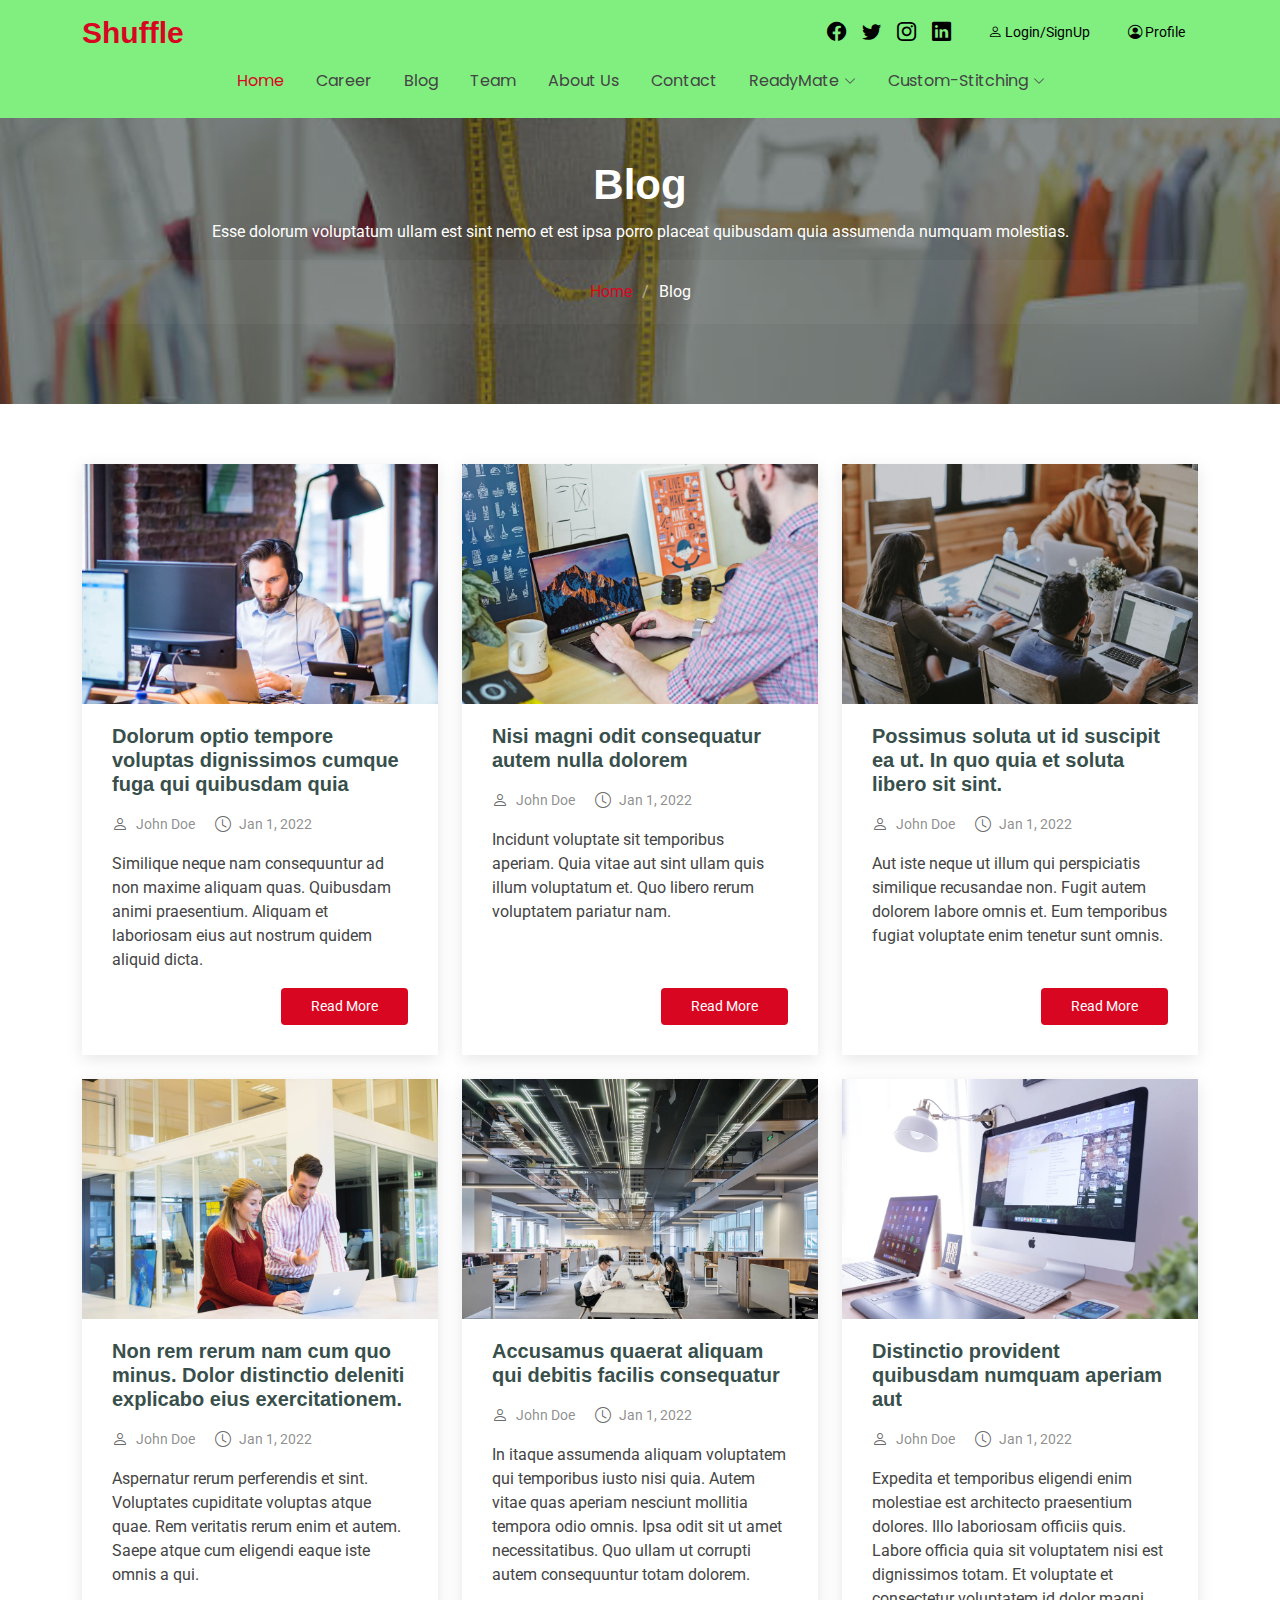
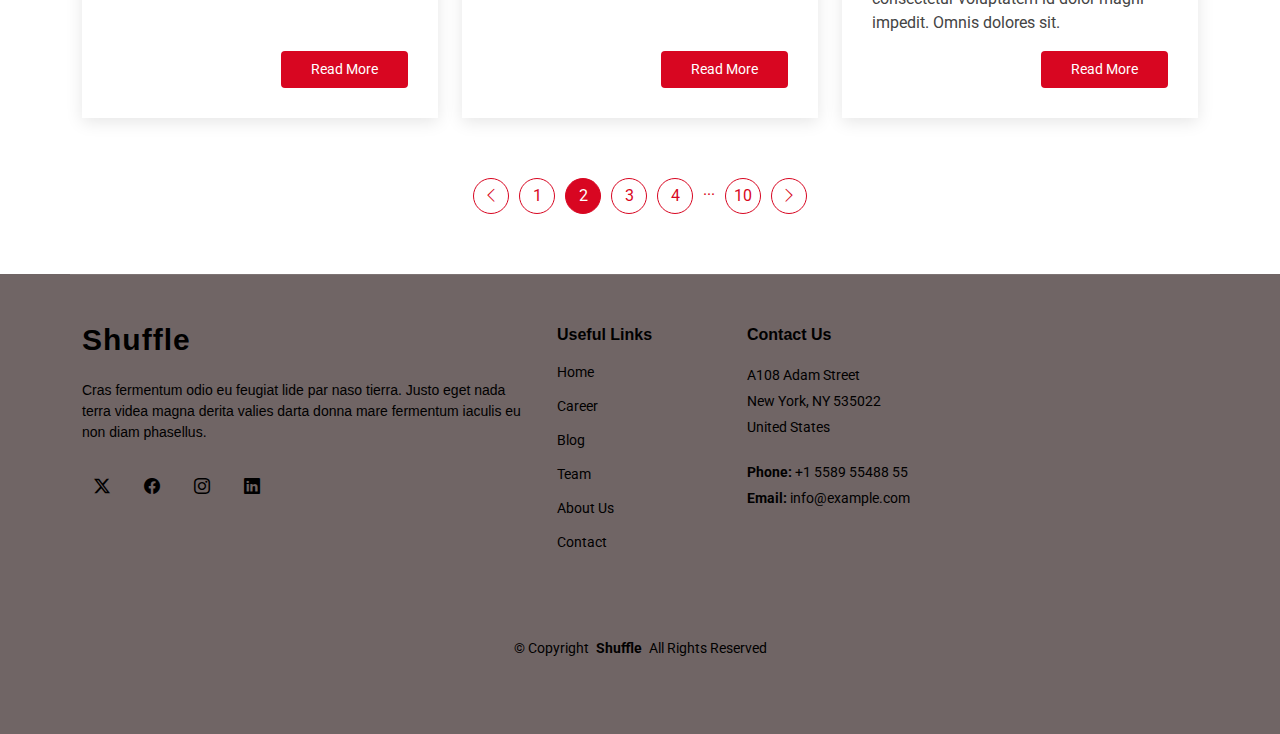
<file: Blog.html>
<!DOCTYPE html>
<html lang="en">

<head>
  <meta charset="utf-8">
  <meta content="width=device-width, initial-scale=1.0" name="viewport">
  <title>Blog - BizPage Bootstrap Template</title>
  <meta name="description" content="">
  <meta name="keywords" content="">

  <!-- Favicons -->
  <link href="assets/img/favicon.png" rel="icon">
  <link href="assets/img/apple-touch-icon.png" rel="apple-touch-icon">

  <!-- Fonts -->
  <link href="https://fonts.googleapis.com" rel="preconnect">
  <link href="https://fonts.gstatic.com" rel="preconnect" crossorigin>
  <link href="https://fonts.googleapis.com/css2?family=Roboto:ital,wght@0,100;0,300;0,400;0,500;0,700;0,900;1,100;1,300;1,400;1,500;1,700;1,900&family=Poppins:ital,wght@0,100;0,200;0,300;0,400;0,500;0,600;0,700;0,800;0,900;1,100;1,200;1,300;1,400;1,500;1,600;1,700;1,800;1,900&family=Raleway:ital,wght@0,100;0,200;0,300;0,400;0,500;0,600;0,700;0,800;0,900;1,100;1,200;1,300;1,400;1,500;1,600;1,700;1,800;1,900&display=swap" rel="stylesheet">

  <!-- Vendor CSS Files -->
  <link href="assets/vendor/bootstrap/css/bootstrap.min.css" rel="stylesheet">
  <link href="assets/vendor/bootstrap-icons/bootstrap-icons.css" rel="stylesheet">
  <link href="assets/vendor/aos/aos.css" rel="stylesheet">
  <link href="assets/vendor/glightbox/css/glightbox.min.css" rel="stylesheet">
  <link href="assets/vendor/swiper/swiper-bundle.min.css" rel="stylesheet">

  <!-- Main CSS File -->
  <link href="assets/css/main.css" rel="stylesheet">
  <link href="assets/css/blog.css" rel="stylesheet">

  <!-- =======================================================
  * Template Name: BizPage
  * Template URL: https://bootstrapmade.com/bizpage-bootstrap-business-template/
  * Updated: Aug 07 2024 with Bootstrap v5.3.3
  * Author: BootstrapMade.com
  * License: https://bootstrapmade.com/license/
  ======================================================== -->
</head>

<body class="blog-page">

    <header id="header" class="header d-flex align-items-center fixed-top">
        <div class="container-fluid container-xl position-relative">
          <div class="row align-items-center">
            <!-- First Row: Logo and Social Icons -->
            <div class="col-12 d-flex justify-content-between align-items-center mb-2">
              <!-- Logo -->
              <a href="index.html" class="logo d-flex align-items-center">
                <h1 class="sitename">Shuffle</h1>
              </a>
      
              <!-- Social Icons and Account Links -->
              <div class="header-right d-flex align-items-center">
                <!-- Social Media Icons -->
                <div class="social-icons d-flex me-4">
                  <a href="#" class="me-3"><i class="bi bi-facebook"></i></a>
                  <a href="#" class="me-3"><i class="bi bi-twitter"></i></a>
                  <a href="#" class="me-3"><i class="bi bi-instagram"></i></a>
                  <a href="#"><i class="bi bi-linkedin"></i></a>
                </div>
      
                <!-- Account Links -->
                <div class="account-links">
                  <a href="login.html" class="btn btn-outline-primary me-2">
                    <i class="bi bi-person"></i> Login/SignUp
                  </a>
                  <a href="profile.html" class="btn btn-primary">
                    <i class="bi bi-person-circle"></i> Profile
                  </a>
                </div>
              </div>
            </div>
      
            <!-- Second Row: Navigation Menu -->
            <div class="col-12">
              <nav id="navmenu" class="navmenu d-flex justify-content-center">
                <ul class="d-flex flex-wrap justify-content-center mb-0">
                  <li><a href="index.html" class="active">Home</a></li>
                  <li><a href="index.html">Career</a></li>
                  <li><a href="Blog.html">Blog</a></li>
                  <li><a href="index.html">Team</a></li>
                  <li><a href="index.html">About Us</a></li>
                  <li><a href="index.html">Contact</a></li>
                  <li class="dropdown">
                    <a href="#"><span>ReadyMate</span> <i class="bi bi-chevron-down toggle-dropdown"></i></a>
                    <ul>
                      <li><a href="#">Dropdown 1</a></li>
                      <li><a href="#">Dropdown 2</a></li>
                      <li><a href="#">Dropdown 3</a></li>
                      <li><a href="#">Dropdown 4</a></li>
                    </ul>
                  </li>
                  <li class="dropdown">
                    <a href="#"><span>Custom-Stitching</span> <i class="bi bi-chevron-down toggle-dropdown"></i></a>
                    <ul>
                      <li><a href="#">Dropdown 1</a></li>
                      <li><a href="#">Dropdown 2</a></li>
                      <li><a href="#">Dropdown 3</a></li>
                      <li><a href="#">Dropdown 4</a></li>
                    </ul>
                  </li>
                </ul>
                <i class="mobile-nav-toggle d-xl-none bi bi-list"></i>
              </nav>
            </div>
          </div>
        </div>
      </header>

  <main class="main">

    <!-- Page Title -->
    <div class="page-title dark-background" data-aos="fade" style="background-image: url(assets/img/hero-carousel/slider\ 2.jpg);">
      <div class="container position-relative">
        <h1>Blog</h1>
        <p>Esse dolorum voluptatum ullam est sint nemo et est ipsa porro placeat quibusdam quia assumenda numquam molestias.</p>
        <nav class="breadcrumbs">
          <ol>
            <li><a href="index.html" style="color:#D80621;">Home</a></li>
            <li class="current">Blog</li>
          </ol>
        </nav>
      </div>
    </div><!-- End Page Title -->

    <!-- Blog Posts Section -->
    <section id="blog-posts" class="blog-posts section">

      <div class="container">
        <div class="row gy-4">

          <div class="col-lg-4">
            <article class="d-flex flex-column">

              <div class="post-img">
                <img src="assets/img/blog/blog-1.jpg" alt="" class="img-fluid">
              </div>

              <h2 class="title">
                <a href="blog-details.html">Dolorum optio tempore voluptas dignissimos cumque fuga qui quibusdam quia</a>
              </h2>

              <div class="meta-top">
                <ul>
                  <li class="d-flex align-items-center"><i class="bi bi-person"></i> <a href="blog-details.html">John Doe</a></li>
                  <li class="d-flex align-items-center"><i class="bi bi-clock"></i> <a href="blog-details.html"><time datetime="2022-01-01">Jan 1, 2022</time></a></li>
                </ul>
              </div>

              <div class="content">
                <p>
                  Similique neque nam consequuntur ad non maxime aliquam quas. Quibusdam animi praesentium. Aliquam et laboriosam eius aut nostrum quidem aliquid dicta.
                </p>
              </div>

              <div class="read-more mt-auto align-self-end">
                <a style="background-color:#D80621;" href="blog-details.html">Read More</a>
              </div>

            </article>
          </div><!-- End post list item -->

          <div class="col-lg-4">
            <article class="d-flex flex-column">

              <div class="post-img">
                <img src="assets/img/blog/blog-2.jpg" alt="" class="img-fluid">
              </div>

              <h2 class="title">
                <a href="blog-details.html">Nisi magni odit consequatur autem nulla dolorem</a>
              </h2>

              <div class="meta-top">
                <ul>
                  <li class="d-flex align-items-center"><i class="bi bi-person"></i> <a href="blog-details.html">John Doe</a></li>
                  <li class="d-flex align-items-center"><i class="bi bi-clock"></i> <a href="blog-details.html"><time datetime="2022-01-01">Jan 1, 2022</time></a></li>
                </ul>
              </div>

              <div class="content">
                <p>
                  Incidunt voluptate sit temporibus aperiam. Quia vitae aut sint ullam quis illum voluptatum et. Quo libero rerum voluptatem pariatur nam.
                </p>
              </div>

              <div class="read-more mt-auto align-self-end">
                <a style="background-color:#D80621;" href="blog-details.html">Read More</a>
              </div>

            </article>
          </div><!-- End post list item -->

          <div class="col-lg-4">
            <article class="d-flex flex-column">

              <div class="post-img">
                <img src="assets/img/blog/blog-3.jpg" alt="" class="img-fluid">
              </div>

              <h2 class="title">
                <a href="blog-details.html">Possimus soluta ut id suscipit ea ut. In quo quia et soluta libero sit sint.</a>
              </h2>

              <div class="meta-top">
                <ul>
                  <li class="d-flex align-items-center"><i class="bi bi-person"></i> <a href="blog-details.html">John Doe</a></li>
                  <li class="d-flex align-items-center"><i class="bi bi-clock"></i> <a href="blog-details.html"><time datetime="2022-01-01">Jan 1, 2022</time></a></li>
                </ul>
              </div>

              <div class="content">
                <p>
                  Aut iste neque ut illum qui perspiciatis similique recusandae non. Fugit autem dolorem labore omnis et. Eum temporibus fugiat voluptate enim tenetur sunt omnis.
                </p>
              </div>

              <div class="read-more mt-auto align-self-end">
                <a style="background-color:#D80621;" href="blog-details.html">Read More</a>
              </div>

            </article>
          </div><!-- End post list item -->

          <div class="col-lg-4">
            <article class="d-flex flex-column">

              <div class="post-img">
                <img src="assets/img/blog/blog-4.jpg" alt="" class="img-fluid">
              </div>

              <h2 class="title">
                <a href="blog-details.html">Non rem rerum nam cum quo minus. Dolor distinctio deleniti explicabo eius exercitationem.</a>
              </h2>

              <div class="meta-top">
                <ul>
                  <li class="d-flex align-items-center"><i class="bi bi-person"></i> <a href="blog-details.html">John Doe</a></li>
                  <li class="d-flex align-items-center"><i class="bi bi-clock"></i> <a href="blog-details.html"><time datetime="2022-01-01">Jan 1, 2022</time></a></li>
                </ul>
              </div>

              <div class="content">
                <p>
                  Aspernatur rerum perferendis et sint. Voluptates cupiditate voluptas atque quae. Rem veritatis rerum enim et autem. Saepe atque cum eligendi eaque iste omnis a qui.
                </p>
              </div>

              <div class="read-more mt-auto align-self-end">
                <a style="background-color:#D80621;" href="blog-details.html">Read More</a>
              </div>

            </article>
          </div><!-- End post list item -->

          <div class="col-lg-4">
            <article class="d-flex flex-column">

              <div class="post-img">
                <img src="assets/img/blog/blog-5.jpg" alt="" class="img-fluid">
              </div>

              <h2 class="title">
                <a href="blog-details.html">Accusamus quaerat aliquam qui debitis facilis consequatur</a>
              </h2>

              <div class="meta-top">
                <ul>
                  <li class="d-flex align-items-center"><i class="bi bi-person"></i> <a href="blog-details.html">John Doe</a></li>
                  <li class="d-flex align-items-center"><i class="bi bi-clock"></i> <a href="blog-details.html"><time datetime="2022-01-01">Jan 1, 2022</time></a></li>
                </ul>
              </div>

              <div class="content">
                <p>
                  In itaque assumenda aliquam voluptatem qui temporibus iusto nisi quia. Autem vitae quas aperiam nesciunt mollitia tempora odio omnis. Ipsa odit sit ut amet necessitatibus. Quo ullam ut corrupti autem consequuntur totam dolorem.
                </p>
              </div>

              <div class="read-more mt-auto align-self-end">
                <a style="background-color:#D80621;" href="blog-details.html">Read More</a>
              </div>

            </article>
          </div><!-- End post list item -->

          <div class="col-lg-4">
            <article class="d-flex flex-column">

              <div class="post-img">
                <img src="assets/img/blog/blog-6.jpg" alt="" class="img-fluid">
              </div>

              <h2 class="title">
                <a href="blog-details.html">Distinctio provident quibusdam numquam aperiam aut</a>
              </h2>

              <div class="meta-top">
                <ul>
                  <li class="d-flex align-items-center"><i class="bi bi-person"></i> <a href="blog-details.html">John Doe</a></li>
                  <li class="d-flex align-items-center"><i class="bi bi-clock"></i> <a href="blog-details.html"><time datetime="2022-01-01">Jan 1, 2022</time></a></li>
                </ul>
              </div>

              <div class="content">
                <p>
                  Expedita et temporibus eligendi enim molestiae est architecto praesentium dolores. Illo laboriosam officiis quis. Labore officia quia sit voluptatem nisi est dignissimos totam. Et voluptate et consectetur voluptatem id dolor magni impedit. Omnis dolores sit.
                </p>
              </div>

              <div class="read-more mt-auto align-self-end">
                <a style="background-color:#D80621;" href="blog-details.html">Read More</a>
              </div>

            </article>
          </div><!-- End post list item -->

        </div>
      </div>

    </section><!-- /Blog Posts Section -->

    <!-- Blog Pagination Section -->
    <section id="blog-pagination" class="blog-pagination section">

      <div class="container">
        <div class="d-flex justify-content-center">
          <ul style="color:#D80621;">
            <li><a href="#"><i class="bi bi-chevron-left"></i></a></li>
            <li><a href="#">1</a></li>
            <li><a href="#" class="active">2</a></li>
            <li><a href="#">3</a></li>
            <li><a href="#">4</a></li>
            <li>...</li>
            <li><a href="#">10</a></li>
            <li><a href="#"><i class="bi bi-chevron-right"></i></a></li>
          </ul>
        </div>
      </div>

    </section><!-- /Blog Pagination Section -->

  </main>

  <footer id="footer" class="footer dark-background" style="margin-bottom: -60px;">

    <div class="container footer-top">
      <div class="row gy-4">
        <div class="col-lg-5 col-md-12 footer-about">
          <a href="index.html" class="logo d-flex align-items-center">
            <span class="sitename">Shuffle</span>
          </a>
          <p style="color:black;">Cras fermentum odio eu feugiat lide par naso tierra. Justo eget nada terra videa magna derita valies darta donna mare fermentum iaculis eu non diam phasellus.</p>
          <div class="social-links d-flex mt-4">
            <a href=""><i class="bi bi-twitter-x"></i></a>
            <a href=""><i class="bi bi-facebook"></i></a>
            <a href=""><i class="bi bi-instagram"></i></a>
            <a href=""><i class="bi bi-linkedin"></i></a>
          </div>
        </div>

        <div class="col-lg-2 col-6 footer-links" style="color: black;">
          <h4 style="color: black;">Useful Links</h4>
          <ul>
            <li><a href="#hero" class="active">Home</a></li>
            <li><a href="#career">Career</a></li>
            <li><a href="#blog">Blog</a></li>
            <li><a href="#team">Team</a></li>
            <li><a href="#AboutUs">About Us</a></li>
            <li><a href="#contact">Contact</a></li>
          </ul>
        </div>

        

        <div class="col-lg-3 col-md-12 footer-contact text-center text-md-start" style="color: black;">
          <h4 style="color: black">Contact Us</h4>
          <p>A108 Adam Street</p>
          <p>New York, NY 535022</p>
          <p>United States</p>
          <p class="mt-4"><strong>Phone:</strong> <span>+1 5589 55488 55</span></p>
          <p><strong>Email:</strong> <span>info@example.com</span></p>
        </div>

      </div>
    </div>

    <div class="container copyright text-center mt-4" style="color:black;">
      <p>© <span>Copyright</span> <strong class="px-1 sitename">Shuffle</strong> <span>All Rights Reserved</span></p>
      
    </div>

  </footer>

  <!-- Scroll Top -->
  <a href="#" id="scroll-top" class="scroll-top d-flex align-items-center justify-content-center"><i class="bi bi-arrow-up-short"></i></a>

  <!-- Preloader -->
  <div id="preloader"></div>

  <!-- Vendor JS Files -->
  <script src="assets/vendor/bootstrap/js/bootstrap.bundle.min.js"></script>
  <script src="assets/vendor/php-email-form/validate.js"></script>
  <script src="assets/vendor/aos/aos.js"></script>
  <script src="assets/vendor/purecounter/purecounter_vanilla.js"></script>
  <script src="assets/vendor/glightbox/js/glightbox.min.js"></script>
  <script src="assets/vendor/imagesloaded/imagesloaded.pkgd.min.js"></script>
  <script src="assets/vendor/isotope-layout/isotope.pkgd.min.js"></script>
  <script src="assets/vendor/swiper/swiper-bundle.min.js"></script>

  <!-- Main JS File -->
  <script src="assets/js/main.js"></script>

</body>

</html>
</file>
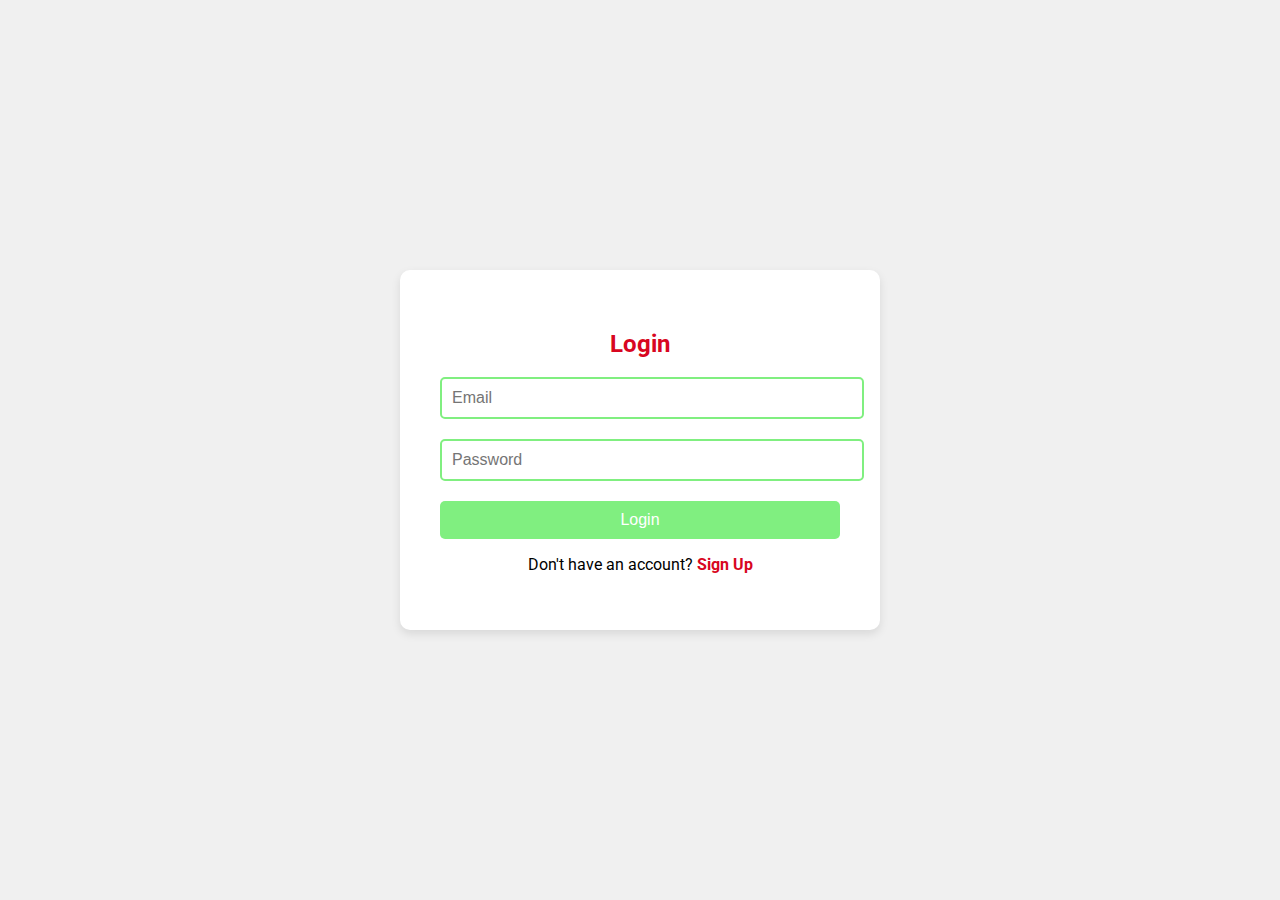
<file: login.html>
<!DOCTYPE html>
<html lang="en">

<head>
  <meta charset="UTF-8">
  <meta name="viewport" content="width=device-width, initial-scale=1.0">
  <title>Login & Signup</title>
  <link href="https://fonts.googleapis.com/css2?family=Roboto:wght@300;400;500&display=swap" rel="stylesheet">
  <style>
    /* General Styles */
    body {
      font-family: 'Roboto', sans-serif;
      background-color: #f0f0f0;
      display: flex;
      justify-content: center;
      align-items: center;
      height: 100vh;
      margin: 0;
    }

    .container {
      background-color: #ffffff;
      width: 400px;
      padding: 40px;
      border-radius: 10px;
      box-shadow: 0 4px 10px rgba(0, 0, 0, 0.1);
    }

    h2 {
      text-align: center;
      color: #D80621;
    }

    .input-group {
      margin-bottom: 20px;
    }

    .input-group input {
      width: 100%;
      padding: 10px;
      border: 2px solid #80ef80;
      border-radius: 5px;
      font-size: 16px;
      transition: all 0.3s ease;
    }

    .input-group input:focus {
      border-color: #D80621;
      outline: none;
    }

    .btn {
      width: 100%;
      padding: 10px;
      background-color: #80ef80;
      border: none;
      border-radius: 5px;
      color: white;
      font-size: 16px;
      cursor: pointer;
      transition: background-color 0.3s ease;
    }

    .btn:hover {
      background-color: #D80621;
    }

    .form-toggle {
      text-align: center;
      margin-top: 10px;
    }

    .form-toggle a {
      color: #D80621;
      text-decoration: none;
      font-weight: bold;
      cursor: pointer;
    }

    .form-toggle a:hover {
      text-decoration: underline;
    }

    .error {
      color: red;
      font-size: 14px;
      margin-top: -10px;
    }
  </style>
</head>

<body>
  <div class="container" id="login-container">
    <!-- Login Form -->
    <h2>Login</h2>
    <form id="login-form">
      <div class="input-group">
        <input type="email" id="login-email" placeholder="Email" required>
        <span class="error" id="login-email-error"></span>
      </div>
      <div class="input-group">
        <input type="password" id="login-password" placeholder="Password" required>
        <span class="error" id="login-password-error"></span>
      </div>
      <button type="submit" class="btn">Login</button>
    </form>
    <div class="form-toggle">
      <p>Don't have an account? <a href="javascript:void(0);" onclick="toggleForm()">Sign Up</a></p>
    </div>
  </div>

  <div class="container" id="signup-container" style="display: none;">
    <!-- Signup Form -->
    <h2>Sign Up</h2>
    <form id="signup-form">
      <div class="input-group">
        <input type="text" id="signup-name" placeholder="Full Name" required>
        <span class="error" id="signup-name-error"></span>
      </div>
      <div class="input-group">
        <input type="email" id="signup-email" placeholder="Email" required>
        <span class="error" id="signup-email-error"></span>
      </div>
      <div class="input-group">
        <input type="password" id="signup-password" placeholder="Password" required>
        <span class="error" id="signup-password-error"></span>
      </div>
      <div class="input-group">
        <input type="password" id="signup-confirm-password" placeholder="Confirm Password" required>
        <span class="error" id="signup-confirm-password-error"></span>
      </div>
      <button type="submit" class="btn">Sign Up</button>
    </form>
    <div class="form-toggle">
      <p>Already have an account? <a href="javascript:void(0);" onclick="toggleForm()">Login</a></p>
    </div>
  </div>

  <script>
    function toggleForm() {
      const loginContainer = document.getElementById('login-container');
      const signupContainer = document.getElementById('signup-container');
      loginContainer.style.display = (loginContainer.style.display === 'none') ? 'block' : 'none';
      signupContainer.style.display = (signupContainer.style.display === 'none') ? 'block' : 'none';
    }

    // Login Form Validation
    document.getElementById('login-form').addEventListener('submit', function(event) {
      event.preventDefault();

      let email = document.getElementById('login-email').value;
      let password = document.getElementById('login-password').value;
      let valid = true;

      if (!email || !/\S+@\S+\.\S+/.test(email)) {
        document.getElementById('login-email-error').textContent = 'Please enter a valid email.';
        valid = false;
      } else {
        document.getElementById('login-email-error').textContent = '';
      }

      if (!password) {
        document.getElementById('login-password-error').textContent = 'Please enter your password.';
        valid = false;
      } else {
        document.getElementById('login-password-error').textContent = '';
      }

      if (valid) {
        // Submit the form (for now just alert)
        alert('Login Successful');
      }
    });

    // Signup Form Validation
    document.getElementById('signup-form').addEventListener('submit', function(event) {
      event.preventDefault();

      let name = document.getElementById('signup-name').value;
      let email = document.getElementById('signup-email').value;
      let password = document.getElementById('signup-password').value;
      let confirmPassword = document.getElementById('signup-confirm-password').value;
      let valid = true;

      if (!name) {
        document.getElementById('signup-name-error').textContent = 'Please enter your name.';
        valid = false;
      } else {
        document.getElementById('signup-name-error').textContent = '';
      }

      if (!email || !/\S+@\S+\.\S+/.test(email)) {
        document.getElementById('signup-email-error').textContent = 'Please enter a valid email.';
        valid = false;
      } else {
        document.getElementById('signup-email-error').textContent = '';
      }

      if (!password) {
        document.getElementById('signup-password-error').textContent = 'Please enter a password.';
        valid = false;
      } else {
        document.getElementById('signup-password-error').textContent = '';
      }

      if (password !== confirmPassword) {
        document.getElementById('signup-confirm-password-error').textContent = 'Passwords do not match.';
        valid = false;
      } else {
        document.getElementById('signup-confirm-password-error').textContent = '';
      }

      if (valid) {
        // Submit the form (for now just alert)
        alert('Sign Up Successful');
      }
    });
  </script>
</body>

</html>
</file>
<file: assets/css/blog.css>
/*--------------------------------------------------------------
# Blog Posts Section
--------------------------------------------------------------*/
.blog-posts article {
    background-color: var(--surface-color);
    box-shadow: 0 4px 16px rgba(0, 0, 0, 0.1);
    padding: 30px;
    height: 100%;
  }
  
  .blog-posts .post-img {
    max-height: 240px;
    margin: -30px -30px 0 -30px;
    overflow: hidden;
  }
  
  .blog-posts .title {
    font-size: 20px;
    font-weight: 700;
    padding: 0;
    margin: 20px 0 0 0;
  }
  
  .blog-posts .title a {
    color: var(--heading-color);
    transition: 0.3s;
  }
  
  .blog-posts .title a:hover {
    color: var(--accent-color);
  }
  
  .blog-posts .meta-top {
    margin-top: 20px;
    color: color-mix(in srgb, var(--default-color), transparent 40%);
  }
  
  .blog-posts .meta-top ul {
    display: flex;
    flex-wrap: wrap;
    list-style: none;
    align-items: center;
    padding: 0;
    margin: 0;
  }
  
  .blog-posts .meta-top ul li+li {
    padding-left: 20px;
  }
  
  .blog-posts .meta-top i {
    font-size: 16px;
    margin-right: 8px;
    line-height: 0;
    color: color-mix(in srgb, var(--default-color), transparent 20%);
  }
  
  .blog-posts .meta-top a {
    color: color-mix(in srgb, var(--default-color), transparent 40%);
    font-size: 14px;
    display: inline-block;
    line-height: 1;
  }
  
  .blog-posts .content {
    margin-top: 20px;
  }
  
  .blog-posts .read-more a {
    display: inline-block;
    background: var(--accent-color);
    color: var(--contrast-color);
    padding: 8px 30px;
    transition: 0.3s;
    font-size: 14px;
    border-radius: 4px;
  }
  
  .blog-posts .read-more a:hover {
    background: color-mix(in srgb, var(--accent-color), transparent 20%);
  }
  
  /*--------------------------------------------------------------
  # Blog Pagination Section
  --------------------------------------------------------------*/
  .blog-pagination {
    padding-top: 0;
    color: color-mix(in srgb, var(--default-color), transparent 40%);
  }
  
  .blog-pagination ul {
    display: flex;
    padding: 0;
    margin: 0;
    list-style: none;
  }
  
  .blog-pagination li {
    margin: 0 5px;
    transition: 0.3s;
  }
  
  .blog-pagination li a {
    color:#D80621 ;
    display: flex;
    align-items: center;
    justify-content: center;
    width: 36px;
    height: 36px;
    border-radius: 50%;
    border: 1px solid #D80621;
  }
  
  .blog-pagination li a.active,
  .blog-pagination li a:hover {
    background: #D80621;
    color: var(--contrast-color);
  }
  
  .blog-pagination li a.active a,
  .blog-pagination li a:hover a {
    color: var(--contrast-color);
  }
  
  /*--------------------------------------------------------------
# Blog Details Section
--------------------------------------------------------------*/
.blog-details {
    padding-bottom: 30px;
  }
  
  .blog-details .article {
    background-color: var(--surface-color);
    padding: 30px;
    box-shadow: 0 4px 16px rgba(0, 0, 0, 0.1);
  }
  
  .blog-details .post-img {
    margin: -30px -30px 20px -30px;
    overflow: hidden;
  }
  
  .blog-details .title {
    color: var(--heading-color);
    font-size: 28px;
    font-weight: 700;
    padding: 0;
    margin: 30px 0;
  }
  
  .blog-details .content {
    margin-top: 20px;
  }
  
  .blog-details .content h3 {
    font-size: 22px;
    margin-top: 30px;
    font-weight: bold;
  }
  
  .blog-details .content blockquote {
    overflow: hidden;
    background-color: color-mix(in srgb, var(--default-color), transparent 95%);
    padding: 60px;
    position: relative;
    text-align: center;
    margin: 20px 0;
  }
  
  .blog-details .content blockquote p {
    color: var(--default-color);
    line-height: 1.6;
    margin-bottom: 0;
    font-style: italic;
    font-weight: 500;
    font-size: 22px;
  }
  
  .blog-details .content blockquote:after {
    content: "";
    position: absolute;
    left: 0;
    top: 0;
    bottom: 0;
    width: 3px;
    background-color: var(--accent-color);
    margin-top: 20px;
    margin-bottom: 20px;
  }
  
  .blog-details .meta-top {
    margin-top: 20px;
    color: color-mix(in srgb, var(--default-color), transparent 40%);
  }
  
  .blog-details .meta-top ul {
    display: flex;
    flex-wrap: wrap;
    list-style: none;
    align-items: center;
    padding: 0;
    margin: 0;
  }
  
  .blog-details .meta-top ul li+li {
    padding-left: 20px;
  }
  
  .blog-details .meta-top i {
    font-size: 16px;
    margin-right: 8px;
    line-height: 0;
    color: color-mix(in srgb, var(--default-color), transparent 40%);
  }
  
  .blog-details .meta-top a {
    color: color-mix(in srgb, var(--default-color), transparent 40%);
    font-size: 14px;
    display: inline-block;
    line-height: 1;
  }
  
  .blog-details .meta-bottom {
    padding-top: 10px;
    border-top: 1px solid color-mix(in srgb, var(--default-color), transparent 90%);
  }
  
  .blog-details .meta-bottom i {
    color: color-mix(in srgb, var(--default-color), transparent 40%);
    display: inline;
  }
  
  .blog-details .meta-bottom a {
    color: color-mix(in srgb, var(--default-color), transparent 40%);
    transition: 0.3s;
  }
  
  .blog-details .meta-bottom a:hover {
    color: var(--accent-color);
  }
  
  .blog-details .meta-bottom .cats {
    list-style: none;
    display: inline;
    padding: 0 20px 0 0;
    font-size: 14px;
  }
  
  .blog-details .meta-bottom .cats li {
    display: inline-block;
  }
  
  .blog-details .meta-bottom .tags {
    list-style: none;
    display: inline;
    padding: 0;
    font-size: 14px;
  }
  
  .blog-details .meta-bottom .tags li {
    display: inline-block;
  }
  
  .blog-details .meta-bottom .tags li+li::before {
    padding-right: 6px;
    color: var(--default-color);
    content: ",";
  }
  
  .blog-details .meta-bottom .share {
    font-size: 16px;
  }
  
  .blog-details .meta-bottom .share i {
    padding-left: 5px;
  }
  
  /*--------------------------------------------------------------
  # Blog Comments Section
  --------------------------------------------------------------*/
  .blog-comments {
    padding: 10px 0;
  }
  
  .blog-comments .comments-count {
    font-weight: bold;
  }
  
  .blog-comments .comment {
    margin-top: 30px;
    position: relative;
  }
  
  .blog-comments .comment .comment-img {
    margin-right: 14px;
  }
  
  .blog-comments .comment .comment-img img {
    width: 60px;
  }
  
  .blog-comments .comment h5 {
    font-size: 16px;
    margin-bottom: 2px;
  }
  
  .blog-comments .comment h5 a {
    font-weight: bold;
    color: var(--default-color);
    transition: 0.3s;
  }
  
  .blog-comments .comment h5 a:hover {
    color: var(--accent-color);
  }
  
  .blog-comments .comment h5 .reply {
    padding-left: 10px;
    color: color-mix(in srgb, var(--default-color), transparent 20%);
  }
  
  .blog-comments .comment h5 .reply i {
    font-size: 20px;
  }
  
  .blog-comments .comment time {
    display: block;
    font-size: 14px;
    color: color-mix(in srgb, var(--default-color), transparent 40%);
    margin-bottom: 5px;
  }
  
  .blog-comments .comment.comment-reply {
    padding-left: 40px;
  }
  
  /*--------------------------------------------------------------
  # Comment Form Section
  --------------------------------------------------------------*/
  .comment-form {
    padding-top: 10px;
  }
  
  .comment-form form {
    background-color: var(--surface-color);
    margin-top: 30px;
    padding: 30px;
    box-shadow: 0 4px 16px rgba(0, 0, 0, 0.1);
  }
  
  .comment-form form h4 {
    font-weight: bold;
    font-size: 22px;
  }
  
  .comment-form form p {
    font-size: 14px;
  }
  
  .comment-form form input {
    background-color: var(--surface-color);
    color: var(--default-color);
    border: 1px solid color-mix(in srgb, var(--default-color), transparent 70%);
    font-size: 14px;
    border-radius: 4px;
    padding: 10px 10px;
  }
  
  .comment-form form input:focus {
    color: var(--default-color);
    background-color: var(--surface-color);
    box-shadow: none;
    border-color:#D80621;
  }
  
  .comment-form form input::placeholder {
    color: color-mix(in srgb, var(--default-color), transparent 50%);
  }
  
  .comment-form form textarea {
    background-color: var(--surface-color);
    color: var(--default-color);
    border: 1px solid color-mix(in srgb, var(--default-color), transparent 70%);
    border-radius: 4px;
    padding: 10px 10px;
    font-size: 14px;
    height: 120px;
  }
  
  .comment-form form textarea:focus {
    color: var(--default-color);
    box-shadow: none;
    border-color: var(--accent-color);
    background-color: var(--surface-color);
  }
  
  .comment-form form textarea::placeholder {
    color: color-mix(in srgb, var(--default-color), transparent 50%);
  }
  
  .comment-form form .form-group {
    margin-bottom: 25px;
  }
  
  .comment-form form .btn-primary {
    border-radius: 4px;
    padding: 10px 20px;
    border: 0;
    background-color: #80ef80;
    color: var(--contrast-color);
  }
  
  .comment-form form .btn-primary:hover {
    color: var(--contrast-color);
    background-color:#D80621;
  }
/*--------------------------------------------------------------
# Widgets
--------------------------------------------------------------*/
.widgets-container {
    background-color: var(--surface-color);
    padding: 30px;
    margin: 60px 0 30px 0;
    box-shadow: 0 4px 16px rgba(0, 0, 0, 0.1);
  }
  
  .widget-title {
    color: var(--heading-color);
    font-size: 20px;
    font-weight: 700;
    padding: 0;
    margin: 0 0 20px 0;
  }
  
  .widget-item {
    margin-bottom: 40px;
  }
  
  .widget-item:last-child {
    margin-bottom: 0;
  }
  
  .search-widget form {
    background: var(--background-color);
    border: 1px solid color-mix(in srgb, var(--default-color), transparent 75%);
    padding: 3px 10px;
    position: relative;
    border-radius: 50px;
    transition: 0.3s;
  }
  
  .search-widget form input[type=text] {
    border: 0;
    padding: 4px 10px;
    border-radius: 4px;
    width: calc(100% - 40px);
    background-color: var(--background-color);
    color: var(--default-color);
  }
  
  .search-widget form input[type=text]:focus {
    outline: none;
  }
  
  .search-widget form button {
    background: none;
    color: var(--default-color);
    position: absolute;
    top: 0;
    right: 0;
    bottom: 0;
    border: 0;
    font-size: 16px;
    padding: 0 16px;
    transition: 0.3s;
    line-height: 0;
  }
  
  .search-widget form button i {
    line-height: 0;
  }
  
  .search-widget form button:hover {
    color: #D80621;
  }
  
  .search-widget form:is(:focus-within) {
    border-color: #D80621;
  }
  
  .categories-widget ul {
    list-style: none;
    padding: 0;
    margin: 0;
  }
  
  .categories-widget ul li {
    padding-bottom: 10px;
  }
  
  .categories-widget ul li:last-child {
    padding-bottom: 0;
  }
  
  .categories-widget ul a {
    color: color-mix(in srgb, var(--default-color), transparent 20%);
    transition: 0.3s;
  }
  
  .categories-widget ul a:hover {
    color: #D80621;
  }
  
  .categories-widget ul a span {
    padding-left: 5px;
    color: color-mix(in srgb, var(--default-color), transparent 50%);
    font-size: 14px;
  }
  
  .recent-posts-widget .post-item {
    display: flex;
    margin-bottom: 15px;
  }
  
  .recent-posts-widget .post-item:last-child {
    margin-bottom: 0;
  }
  
  .recent-posts-widget .post-item img {
    width: 80px;
    margin-right: 15px;
  }
  
  .recent-posts-widget .post-item h4 {
    font-size: 15px;
    font-weight: bold;
    margin-bottom: 5px;
  }
  
  .recent-posts-widget .post-item h4 a {
    color: var(--default-color);
    transition: 0.3s;
  }
  
  .recent-posts-widget .post-item h4 a:hover {
    color:#D80621;
  }
  
  .recent-posts-widget .post-item time {
    display: block;
    font-style: italic;
    font-size: 14px;
    color: color-mix(in srgb, var(--default-color), transparent 50%);
  }
  
  .tags-widget ul {
    list-style: none;
    padding: 0;
    margin: 0;
  }
  
  .tags-widget ul li {
    display: inline-block;
  }
  
  .tags-widget ul a {
    background-color: color-mix(in srgb, var(--default-color), transparent 94%);
    color: color-mix(in srgb, var(--default-color), transparent 30%);
    border-radius: 50px;
    font-size: 14px;
    padding: 5px 15px;
    margin: 0 6px 8px 0;
    display: inline-block;
    transition: 0.3s;
  }
  
  .tags-widget ul a:hover {
    background: #80ef80;
    color: #D80621;
  }
  
  .tags-widget ul a span {
    padding-left: 5px;
    color: color-mix(in srgb, var(--default-color), transparent 60%);
    font-size: 14px;
  }  
  
/*--------------------------------------------------------------
# Global Page Titles & Breadcrumbs
--------------------------------------------------------------*/
.page-title {
    color: var(--default-color);
    background-color: var(--background-color);
    background-size: cover;
    background-position: center;
    background-repeat: no-repeat;
    padding: 160px 0 80px 0;
    text-align: center;
    position: relative;
  }
  
  .page-title:before {
    content: "";
    background-color: color-mix(in srgb, var(--background-color), transparent 50%);
    position: absolute;
    inset: 0;
  }
  
  .page-title h1 {
    font-size: 42px;
    font-weight: 700;
    margin-bottom: 10px;
  }
  
  .page-title .breadcrumbs ol {
    display: flex;
    flex-wrap: wrap;
    list-style: none;
    justify-content: center;
    padding: 0;
    margin: 0;
    font-size: 16px;
    font-weight: 400;
  }
  
  .page-title .breadcrumbs ol li+li {
    padding-left: 10px;
  }
  
  .page-title .breadcrumbs ol li+li::before {
    content: "/";
    display: inline-block;
    padding-right: 10px;
    color: color-mix(in srgb, var(--default-color), transparent 50%);
  }
</file>
<file: assets/css/main.css>
/**
* Template Name: Shuffle
* Template URL: https://bootstrapmade.com/bootstrap-3-one-page-template-free-shuffle/
* Updated: Aug 07 2024 with Bootstrap v5.3.3
* Author: BootstrapMade.com
* License: https://bootstrapmade.com/license/
*/

/*--------------------------------------------------------------
# Font & Color Variables
# Help: https://bootstrapmade.com/color-system/
--------------------------------------------------------------*/
/* Fonts */
:root {
  --default-font: "Roboto",  system-ui, -apple-system, "Segoe UI", Roboto, "Helvetica Neue", Arial, "Noto Sans", "Liberation Sans", sans-serif, "Apple Color Emoji", "Segoe UI Emoji", "Segoe UI Symbol", "Noto Color Emoji";
  --heading-font: "Inter",  sans-serif;
  --nav-font: "Poppins",  sans-serif;
}

/* Global Colors - The following color variables are used throughout the website. Updating them here will change the color scheme of the entire website */
:root { 
  --background-color: #ffffff; /* Background color for the entire website, including individual sections */
  --default-color: #444444; /* Default color used for the majority of the text content across the entire website */
  --heading-color: #384f4b; /* Color for headings, subheadings and title throughout the website */
  --accent-color: #1bbca3; /* Accent color that represents your brand on the website. It's used for buttons, links, and other elements that need to stand out */
  --surface-color: #ffffff; /* The surface color is used as a background of boxed elements within sections, such as cards, icon boxes, or other elements that require a visual separation from the global background. */
  --contrast-color: #ffffff; /* Contrast color for text, ensuring readability against backgrounds of accent, heading, or default colors. */
}

/* Nav Menu Colors - The following color variables are used specifically for the navigation menu. They are separate from the global colors to allow for more customization options */
:root {
  --nav-color: #444444;  /* The default color of the main navmenu links */
  --nav-hover-color: #D80621; /* Applied to main navmenu links when they are hovered over or active */
  --nav-mobile-background-color: #c02020; /* Used as the background color for mobile navigation menu */
  --nav-dropdown-background-color: #ffffff; /* Used as the background color for dropdown items that appear when hovering over primary navigation items */
  --nav-dropdown-color: #444444; /* Used for navigation links of the dropdown items in the navigation menu. */
  --nav-dropdown-hover-color: #1bbca3; /* Similar to --nav-hover-color, this color is applied to dropdown navigation links when they are hovered over. */
}

/* Color Presets - These classes override global colors when applied to any section or element, providing reuse of the sam color scheme. */

.light-background {
  --background-color: #f2f5f4;
  --surface-color: #ffffff;
}

.dark-background {
  --background-color: #0e1a18;
  --default-color: #ffffff;
  --heading-color: #ffffff;
  --surface-color: #203b37;
  --contrast-color: #ffffff;
}

/* Smooth scroll */
:root {
  scroll-behavior: smooth;
}

/*--------------------------------------------------------------
# General Styling & Shared Classes
--------------------------------------------------------------*/
body {
  color: var(--default-color);
  background-color: var(--background-color);
  font-family: var(--default-font);
}

a {
  color: var(--accent-color);
  text-decoration: none;
  transition: 0.3s;
}

a:hover {
  color: color-mix(in srgb, var(--accent-color), transparent 25%);
  text-decoration: none;
}

h1,
h2,
h3,
h4,
h5,
h6 {
  color: var(--heading-color);
  font-family: var(--heading-font);
}

/* PHP Email Form Messages
------------------------------*/
.php-email-form .error-message {
  display: none;
  background: #df1529;
  color: #ffffff;
  text-align: left;
  padding: 15px;
  margin-bottom: 24px;
  font-weight: 600;
}

.php-email-form .sent-message {
  display: none;
  color: #ffffff;
  background: #059652;
  text-align: center;
  padding: 15px;
  margin-bottom: 24px;
  font-weight: 600;
}

.php-email-form .loading {
  display: none;
  background: var(--surface-color);
  text-align: center;
  padding: 15px;
  margin-bottom: 24px;
}

.php-email-form .loading:before {
  content: "";
  display: inline-block;
  border-radius: 50%;
  width: 24px;
  height: 24px;
  margin: 0 10px -6px 0;
  border: 3px solid var(--accent-color);
  border-top-color: var(--surface-color);
  animation: php-email-form-loading 1s linear infinite;
}

@keyframes php-email-form-loading {
  0% {
    transform: rotate(0deg);
  }

  100% {
    transform: rotate(360deg);
  }
}

/*--------------------------------------------------------------
# Global Header
--------------------------------------------------------------*/
.header {
  color: var(--default-color);
  background-color: #80EF80 ;
  padding: 15px 0;
  transition: all 0.5s;
  z-index: 997;
}

.header .logo {
  line-height: 1;
}

.header .logo img {
  max-height: 32px;
  margin-right: 8px;
}

.header .logo h1 {
  font-size: 30px;
  margin: 0;
  font-weight: 700;
  color: #D80621;
}

.scrolled .header {
  box-shadow: 0px 0 18px rgba(0, 0, 0, 0.1);
}
.header .social-icons a {
  font-size: 1.2rem;
  color: #000;
  transition: color 0.3s ease;
}

.header .social-icons a:hover {
  color:black;
}

.header .account-links .btn {
  font-size: 0.9rem;
  background-color: #80EF80;
  color: #000;
  border-color: #80EF80;
}

.header .account-links :hover {
  background-color: #80EF80;
  color: #D80621;
  border-color: #80EF80;
}
.header .social-icons a {
  font-size: 1.2rem;
  color: #000;
  transition: color 0.3s ease;
}

.header .social-icons a:hover {
  color: #D80621;
}

.header .account-links .btn {
  font-size: 0.9rem;
}

.header .account-links .btn-outline-primary:hover {
  background-color: #80ef80;
  color: #D80621;
  border-color: #80ef80;
}
@media (max-width: 480px) {
  .header .account-links .btn {
    font-size: 0.4rem;
  }
  .header .social-icons a {
   margin-left:10px;
    font-size: 0.7rem;
    color: #000;
    transition: color 0.3s ease;
  }
  .header .logo img {
    max-height: 22px;
    margin-right: 4px;
  }
  
  .header .logo h1 {
    font-size: 15px;
    margin: 0;
    font-weight: 450;
    color: #D80621;
  }
  
}
/*--------------------------------------------------------------
# Navigation Menu


--------------------------------------------------------------*/
/* Desktop Navigation */
@media (min-width: 1200px) {

  .navmenu {
    padding: 0;
  }

  .navmenu ul {
    margin: 0;
    padding: 0;
    display: flex;
    list-style: none;
    align-items: center;
  }

  .navmenu li {
    position: relative;
  }

  .navmenu a,
  .navmenu a:focus {
    color: var(--nav-color);
    padding: 10px 15px;
    margin-left: 2px;
    font-size: 16px;
    font-family: var(--nav-font);
    font-weight: 400;
    display: flex;
    align-items: center;
    justify-content: space-between;
    white-space: nowrap;
    transition: 0.3s;
  }

  .navmenu a i,
  .navmenu a:focus i {
    font-size: 12px;
    line-height: 0;
    margin-left: 5px;
    transition: 0.3s;
  }

  .navmenu li:hover>a,
  .navmenu .active,
  .navmenu .active:focus {
    color:#D80621;
    /* background-color: var(--nav-hover-color); */
  }

  .navmenu .dropdown ul {
    margin: 0;
    padding: 0;
    color: #fff;
    background:#80EF80;
    display: block;
    position: absolute;
    visibility: hidden;
    left: 2px;
    top: 130%;
    opacity: 0;
    transition: 0.3s;
    z-index: 99;
    box-shadow: 0px 0px 30px rgba(0, 0, 0, 0.1);
  }

  .navmenu .dropdown ul li {
    min-width: 200px;
  }

  .navmenu .dropdown ul a {
    padding: 10px 20px;
    margin: 0;
    font-size: 15px;
    text-transform: none;
    color: var(--nav-dropdown-color);
  }

  .navmenu .dropdown ul a i {
    font-size: 12px;
  }

  .navmenu .dropdown ul a:hover,
  .navmenu .dropdown ul .active:hover,
  .navmenu .dropdown ul li:hover>a {
    color: #D80621;
   
  }

  .navmenu .dropdown:hover>ul {
    opacity: 1;
    top: 100%;
    visibility: visible;
  }

  .navmenu .dropdown .dropdown ul {
    top: 0;
    left: -90%;
    visibility: hidden;
  }

  .navmenu .dropdown .dropdown:hover>ul {
    opacity: 1;
    top: 0;
    left: -100%;
    visibility: visible;
  }
}

/* Mobile Navigation */
@media (max-width: 1199px) {
  .mobile-nav-toggle {
    color: var(--nav-color);
    font-size: 28px;
    line-height: 0;
    margin-right: 10px;
    cursor: pointer;
    transition: color 0.3s;
  }

  .navmenu {
    padding: 0;
    z-index: 9997;
  }

  .navmenu ul {
    display: none;
    list-style: none;
    position: absolute;
    inset: 60px 20px 20px 20px;
    padding: 10px 0;
    margin: 0;
    border-radius: 6px;
    background-color:#80EF80;
    overflow-y: auto;
    transition: 0.3s;
    z-index: 9998;
    box-shadow: 0px 0px 30px rgba(0, 0, 0, 0.1);
  }

  .navmenu a,
  .navmenu a:focus {
    color: var(--nav-dropdown-color);
    padding: 10px 20px;
    font-family: var(--nav-font);
    font-size: 17px;
    font-weight: 500;
    display: flex;
    align-items: center;
    justify-content: space-between;
    white-space: nowrap;
    transition: 0.3s;
  }

  .navmenu a i,
  .navmenu a:focus i {
    font-size: 12px;
    line-height: 0;
    margin-left: 5px;
    width: 30px;
    height: 30px;
    display: flex;
    align-items: center;
    justify-content: center;
    border-radius: 50%;
    transition: 0.3s;
    background-color: color-mix(in srgb, var(--accent-color), transparent 90%);
  }

  .navmenu a i:hover,
  .navmenu a:focus i:hover {
    background-color: var(--accent-color);
    color: #D80621;
  }

  .navmenu a:hover,
  .navmenu .active,
  .navmenu .active:focus {
    color: #D80621;
  }

  .navmenu .active i,
  .navmenu .active:focus i {
    background-color: var(--accent-color);
    color: var(--contrast-color);
    transform: rotate(180deg);
  }

  .navmenu .dropdown ul {
    position: static;
    display: none;
    z-index: 99;
    padding: 10px 0;
    margin: 10px 20px;
    background-color: var(--nav-dropdown-background-color);
    border: 1px solid color-mix(in srgb, var(--default-color), transparent 90%);
    box-shadow: none;
    transition: all 0.5s ease-in-out;
  }

  .navmenu .dropdown ul ul {
    background-color: rgba(33, 37, 41, 0.1);
  }

  .navmenu .dropdown>.dropdown-active {
    display: block;
    background-color: rgba(33, 37, 41, 0.03);
  }

  .mobile-nav-active {
    overflow: hidden;
  }

  .mobile-nav-active .mobile-nav-toggle {
    color: #fff;
    position: absolute;
    font-size: 32px;
    top: 15px;
    right: 15px;
    margin-right: 0;
    z-index: 9999;
  }

  .mobile-nav-active .navmenu {
    position: fixed;
    overflow: hidden;
    inset: 0;
    background: rgba(33, 37, 41, 0.8);
    transition: 0.3s;
  }

  .mobile-nav-active .navmenu>ul {
    display: block;
  }
}

.product-card {
  position: relative;
  overflow: hidden;
  width: 100%;
  max-width: 300px; /* Adjust to your preferred size */
  height: 300px; /* Ensure all images have the same height */
}

.product-card img {
  width: 100%;
  height: 100%;
  object-fit: cover; /* Ensures images maintain aspect ratio */
  transition: transform 0.3s ease;
}

.product-card:hover img {
  transform: scale(1.1); /* Adds a zoom effect on hover */
  filter: blur(5px); /* Adds blur effect */
}

.hover-content {
  position: absolute;
  top: 50%;
  left: 50%;
  transform: translate(-50%, -50%);
  opacity: 0;
  visibility: hidden;
  text-align: center;
  transition: opacity 0.3s ease, visibility 0.3s ease;
}

.product-card:hover .hover-content {
  opacity: 1;
  visibility: visible;
}

.hover-content h4 {
  color: #fff;
  margin-bottom: 1rem;
}

.hover-content .btn {
  margin-top: 0.5rem;
}

.product-card:hover .hover-content .btn-primary {
  background-color: #80EF80;
  color:black;
  border-color: #80EF80;
}

.product-card:hover .hover-content .btn-secondary {
  background-color: #80EF80;
  color: black;
  border-color: #80EF80;
}


/* Media Queries for Responsiveness */
@media (max-width: 768px) { /* Tablet screens and smaller */
  .section-title h2 {
    font-size: 1.5rem; /* Reduce font size */
  }

  .section-title p {
    font-size: 0.9rem; /* Reduce paragraph font size */
  }
}

@media (max-width: 480px) { /* Mobile screens */
  .section-title h2 {
    font-size: 1.2rem; /* Further reduce font size */
  }

  .section-title p {
    font-size: 0.8rem; /* Further reduce paragraph font size */
  }
}
@media (max-width: 320px) { /* Mobile screens */
  .section-title h2 {
    font-size: 0.4rem; /* Further reduce font size */
  }

  .section-title p {
    font-size: 0.8rem; /* Further reduce paragraph font size */
  }
}
/*--------------------------------------------------------------
# Team Section
--------------------------------------------------------------*/
.team {
  --default-color: #ffffff;
}
.team .member:hover img{
  filter: blur(5px); /* Adds blur effect */
  transform: scale(1.0); /* Adds a zoom effect on hover */
}

.team .member {
  text-align: center;
  position: relative;
  height: 100%;
 
}

.team .member .member-info {
  opacity: 0;
  display: flex;
  justify-content: center;
  align-items: center;
  position: absolute;
  inset: 0;
  transition: 0.2s;
 
}

.team .member .member-info-content {
  margin-top: -50px;
  transition: margin 0.2s;
}

.team .member:hover .member-info {
  background: rgba(0, 0, 0, 0.6);
  opacity: 1;
  transition: 0.4s;
}

.team .member:hover .member-info-content {
  margin-top: 0;
  transition: margin 0.4s;
}

.team .member h4 {
  color: var(--contrast-color);
  font-weight: 700;
  margin-bottom: 2px;
  font-size: 18px;
}

.team .member span {
  font-style: italic;
  display: block;
  font-size: 13px;
}

.team .member .social {
  margin-top: 15px;
}

.team .member .social a {
  transition: 0.3s;
  color: var(--default-color);
}

.team .member .social a:hover {
  color: #D80621;
}

.team .member .social i {
  font-size: 18px;
  margin: 0 2px;
}
/* Responsive Design for Smaller Screens */
@media (max-width: 768px) { /* Tablet screens */
  .team .member {
    margin-bottom: 20px;
  }

  .team .member h4 {
    font-size: 16px; /* Adjust font size */
  }

  .team .member span {
    font-size: 12px; /* Adjust font size */
  }

  .team .member .social i {
    font-size: 16px; /* Adjust icon size */
  }
}

@media (max-width: 480px) { /* Mobile screens */
  .team .member:hover img {
    filter: none; /* Disable blur effect on hover for mobile */
    transform: none; /* Disable zoom effect on mobile */
  }

  .team .member .member-info {
    opacity: 1; /* Always visible for mobile */
    background: rgba(0, 0, 0, 0.4); /* Slightly lighter background for mobile */
  }

  .team .member:hover .member-info-content {
    margin-top: 0; /* Ensure smooth transition */
  }

  .team .member h4 {
    font-size: 14px; /* Adjust font size */
  }

  .team .member span {
    font-size: 11px; /* Adjust font size */
  }

  .team .member .social {
    margin-top: 10px;
  }

  .team .member .social i {
    font-size: 14px; /* Adjust icon size */
  }
}



/*--------------------------------------------------------------
# Global Footer
--------------------------------------------------------------*/
.footer {
  color: var(--default-color);
  background-color:rgb(112, 101, 101);
  font-size: 14px;
  padding-bottom: 50px;
  position: relative;
}

.footer .footer-top {
  padding-top: 50px;
  border-top: 1px solid color-mix(in srgb, var(--default-color), transparent 90%);
}

.footer .footer-about .logo {
  line-height: 1;
  margin-bottom: 25px;
}

.footer .footer-about .logo img {
  max-height: 40px;
  margin-right: 6px;
}

.footer .footer-about .logo span {
  color: black;
  font-size: 30px;
  font-weight: 700;
  letter-spacing: 1px;
  font-family: var(--heading-font);
}

.footer .footer-about p {
  font-size: 14px;
  font-family: var(--heading-font);
}

.footer .social-links a {
  display: flex;
  align-items: center;
  justify-content: center;
  width: 40px;
  height: 40px;
  border-radius: 50%;
  border: #D80621;
  font-size: 16px;
  color: black;
  margin-right: 10px;
  transition: 0.3s;
}

.footer .social-links a:hover {
  color: #D80621;
  border-color: #D80621;
}

.footer h4 {
  font-size: 16px;
  font-weight: bold;
  position: relative;
  padding-bottom: 12px;
}

.footer .footer-links {
  margin-bottom: 30px;
}

.footer .footer-links ul {
  list-style: none;
  padding: 0;
  margin: 0;
}

.footer .footer-links ul i {
  padding-right: 2px;
  font-size: 12px;
  line-height: 0;
}

.footer .footer-links ul li {
  padding: 10px 0;
  display: flex;
  align-items: center;
}

.footer .footer-links ul li:first-child {
  padding-top: 0;
}

.footer .footer-links ul a {
  color: black;
  display: inline-block;
  line-height: 1;
}

.footer .footer-links ul a:hover {
  color:#D80621;
}

.footer .footer-contact p {
  margin-bottom: 5px;
}

.footer .copyright {
  padding-top: 25px;
  padding-bottom: 25px;
}

.footer .copyright p {
  margin-bottom: 0;
}

.footer .credits {
  margin-top: 6px;
  font-size: 13px;
}

/*--------------------------------------------------------------
# Preloader
--------------------------------------------------------------*/
#preloader {
  position: fixed;
  inset: 0;
  z-index: 999999;
  overflow: hidden;
  background: var(--background-color);
  transition: all 0.6s ease-out;
}

#preloader:before {
  content: "";
  position: fixed;
  top: calc(50% - 30px);
  left: calc(50% - 30px);
  border: 6px solid #ffffff;
  border-color: var(--accent-color) transparent var(--accent-color) transparent;
  border-radius: 50%;
  width: 60px;
  height: 60px;
  animation: animate-preloader 1.5s linear infinite;
}

@keyframes animate-preloader {
  0% {
    transform: rotate(0deg);
  }

  100% {
    transform: rotate(360deg);
  }
}

/*--------------------------------------------------------------
# Scroll Top Button
--------------------------------------------------------------*/
.scroll-top {
  position: fixed;
  visibility: hidden;
  opacity: 0;
  right: 15px;
  bottom: 15px;
  z-index: 99999;
  background-color:#80EF80;
  width: 40px;
  height: 40px;
  border-radius: 4px;
  transition: all 0.4s;
}

.scroll-top i {
  font-size: 24px;
  color: var(--contrast-color);
  line-height: 0;
}

.scroll-top:hover {
  background-color: #D80621;
  color: var(--contrast-color);
}

.scroll-top.active {
  visibility: visible;
  opacity: 1;
}

/*--------------------------------------------------------------
# Disable aos animation delay on mobile devices
--------------------------------------------------------------*/
@media screen and (max-width: 768px) {
  [data-aos-delay] {
    transition-delay: 0 !important;
  }
}

/*--------------------------------------------------------------
# Global Page Titles & Breadcrumbs
--------------------------------------------------------------*/
.page-title {
  color: var(--default-color);
  background-color: var(--background-color);
  position: relative;
}

.page-title .heading {
  padding: 120px 0 60px 0;
  border-top: 1px solid color-mix(in srgb, var(--default-color), transparent 90%);
}

.page-title .heading h1 {
  font-size: 38px;
  font-weight: 700;
}

.page-title nav {
  background-color: color-mix(in srgb, var(--default-color), transparent 96%);
  padding: 20px 0;
}

.page-title nav ol {
  display: flex;
  flex-wrap: wrap;
  list-style: none;
  padding: 0;
  margin: 0;
  font-size: 16px;
  font-weight: 400;
}

.page-title nav ol li+li {
  padding-left: 10px;
}

.page-title nav ol li+li::before {
  content: "/";
  display: inline-block;
  padding-right: 10px;
  color: color-mix(in srgb, var(--default-color), transparent 70%);
}

/*--------------------------------------------------------------
# Global Sections
--------------------------------------------------------------*/
section,
.section {
  color: var(--default-color);
  background-color: var(--background-color);
  padding: 60px 0;
  scroll-margin-top: 74px;
  overflow: clip;
}

@media (max-width: 1199px) {

  section,
  .section {
    scroll-margin-top: 66px;
  }
}

/*--------------------------------------------------------------
# Global Section Titles
--------------------------------------------------------------*/
.section-title {
  text-align: center;
  padding-bottom: 60px;
  position: relative;
}

.section-title h2 {
  font-size: 32px;
  font-weight: 700;
  position: relative;
}

.section-title h2:before,
.section-title h2:after {
  content: "";
  width: 50px;
  height: 2px;
  background: var(--accent-color);
  display: inline-block;
}

.section-title h2:before {
  margin: 0 15px 10px 0;
}

.section-title h2:after {
  margin: 0 0 10px 15px;
}

.section-title p {
  margin-bottom: 0;
}

/*--------------------------------------------------------------
# Hero Section
--------------------------------------------------------------*/
.hero {
  padding: 0;
}

.hero .carousel {
  width: 100%;
  min-height: 100vh;
  padding: 0;
  margin: 0;
  background-color: var(--background-color);
  position: relative;
}

.hero img {
  position: absolute;
  inset: 0;
  display: block;
  width: 100%;
  height: 100%;
  object-fit: cover;
  z-index: 1;
}

.hero .carousel-item {
  position: absolute;
  inset: 0;
  background-size: cover;
  background-position: center;
  background-repeat: no-repeat;
  overflow: hidden;
}

.hero .carousel-item:before {
  content: "";
  background: color-mix(in srgb, var(--background-color), transparent 30%);
  position: absolute;
  inset: 0;
  z-index: 2;
}

.hero .carousel-item::before {
  content: "";
  background-color: color-mix(in srgb, var(--background-color), transparent 30%);
  position: absolute;
  inset: 0;
}

.hero .carousel-container {
  position: absolute;
  inset: 120px 64px 64px 64px;
  display: flex;
  justify-content: center;
  align-items: center;
  flex-direction: column;
  z-index: 3;
}

.hero h2 {
  margin-bottom: 30px;
  font-size: 48px;
  font-weight: 700;
  animation: fadeInDown 1s both;
}

@media (max-width: 768px) {
  .hero h2 {
    font-size: 30px;
  }
}

.hero p {
  animation: fadeInDown 1s both 0.2s;
}

@media (min-width: 1024px) {

  .hero h2,
  .hero p {
    max-width: 60%;
  }
}

.hero .btn-get-started {
  color: var(--contrast-color);
  background: var(--accent-color);
  font-family: var(--heading-font);
  font-weight: 500;
  font-size: 15px;
  letter-spacing: 1px;
  display: inline-block;
  padding: 8px 32px;
  border-radius: 50px;
  transition: 0.5s;
  margin: 10px;
  animation: fadeInUp 1s both 0.4s;
}

.hero .btn-get-started:hover {
  background: color-mix(in srgb, var(--accent-color), transparent 20%);
}

.hero .carousel-control-prev,
.hero .carousel-control-next {
  width: 10%;
  transition: 0.3s;
  opacity: 0.5;
}

.hero .carousel-control-prev:focus,
.hero .carousel-control-next:focus {
  opacity: 0.5;
}

.hero .carousel-control-prev:hover,
.hero .carousel-control-next:hover {
  opacity: 0.9;
}

@media (min-width: 1024px) {

  .hero .carousel-control-prev,
  .hero .carousel-control-next {
    width: 5%;
  }
}

.hero .carousel-control-next-icon,
.hero .carousel-control-prev-icon {
  background: none;
  font-size: 32px;
  line-height: 1;
}

.hero .carousel-indicators {
  list-style: none;
}

.hero .carousel-indicators li {
  cursor: pointer;
}

@keyframes fadeInUp {
  from {
    opacity: 0;
    transform: translate3d(0, 100%, 0);
  }

  to {
    opacity: 1;
    transform: translate3d(0, 0, 0);
  }
}

@keyframes fadeInDown {
  from {
    opacity: 0;
    transform: translate3d(0, -100%, 0);
  }

  to {
    opacity: 1;
    transform: translate3d(0, 0, 0);
  }
}



/*--------------------------------------------------------------
# Contact Section
--------------------------------------------------------------*/
.contact .info-item {
  background: color-mix(in srgb, var(--default-color), transparent 96%);
  padding: 30px;
}

.contact .info-item i {
  font-size: 38px;
  line-height: 0;
  color:#80EF80;
}

.contact .info-item h3 {
  font-size: 20px;
  font-weight: 700;
  margin: 20px 0 10px 0;
}

.contact .info-item p {
  padding: 0;
  line-height: 24px;
  font-size: 14px;
  margin-bottom: 0;
}

.contact .php-email-form {
  background: color-mix(in srgb, var(--default-color), transparent 96%);
  padding: 30px;
  height: 100%;
}

.contact .php-email-form input[type=text],
.contact .php-email-form input[type=email],
.contact .php-email-form textarea {
  font-size: 14px;
  padding: 10px 15px;
  box-shadow: none;
  border-radius: 0;
  color: var(--default-color);
  background-color: color-mix(in srgb, var(--background-color), transparent 50%);
  border-color: #80ef80;
}

.contact .php-email-form input[type=text]:focus,
.contact .php-email-form input[type=email]:focus,
.contact .php-email-form textarea:focus {
  border-color:#D80621;
}

.contact .php-email-form input[type=text]::placeholder,
.contact .php-email-form input[type=email]::placeholder,
.contact .php-email-form textarea::placeholder {
  color: color-mix(in srgb, var(--default-color), transparent 70%);
}

.contact .php-email-form button[type=submit] {
  background: #80EF80;
  color: var(--contrast-color);
  border: 0;
  padding: 10px 30px;
  transition: 0.4s;
  border-radius: 4px;
}

.contact .php-email-form button[type=submit]:hover {
  background:#D80621;
}

/*--------------------------------------------------------------
# Portfolio Details Section
--------------------------------------------------------------*/
.portfolio-details .portfolio-details-slider img {
  width: 100%;
}

.portfolio-details .portfolio-details-slider .swiper-pagination {
  margin-top: 20px;
  position: relative;
}

.portfolio-details .portfolio-details-slider .swiper-pagination .swiper-pagination-bullet {
  width: 12px;
  height: 12px;
  background-color: color-mix(in srgb, var(--default-color), transparent 85%);
  opacity: 1;
}

.portfolio-details .portfolio-details-slider .swiper-pagination .swiper-pagination-bullet-active {
  background-color: var(--accent-color);
}

.portfolio-details .portfolio-info {
  background-color: var(--surface-color);
  padding: 30px;
  box-shadow: 0px 0 30px rgba(0, 0, 0, 0.1);
}

.portfolio-details .portfolio-info h3 {
  font-size: 22px;
  font-weight: 700;
  margin-bottom: 20px;
  padding-bottom: 20px;
  border-bottom: 1px solid color-mix(in srgb, var(--default-color), transparent 85%);
}

.portfolio-details .portfolio-info ul {
  list-style: none;
  padding: 0;
  font-size: 15px;
}

.portfolio-details .portfolio-info ul li+li {
  margin-top: 10px;
}

.portfolio-details .portfolio-description {
  padding-top: 30px;
}

.portfolio-details .portfolio-description h2 {
  font-size: 26px;
  font-weight: 700;
  margin-bottom: 20px;
}

.portfolio-details .portfolio-description p {
  padding: 0;
  color: color-mix(in srgb, var(--default-color), transparent 30%);
}

/*--------------------------------------------------------------
# Service Details Section
--------------------------------------------------------------*/
.service-details .services-list {
  background-color: var(--surface-color);
  padding: 10px 30px;
  border: 1px solid color-mix(in srgb, var(--default-color), transparent 90%);
  margin-bottom: 20px;
}

.service-details .services-list a {
  display: block;
  line-height: 1;
  padding: 8px 0 8px 15px;
  border-left: 3px solid color-mix(in srgb, var(--default-color), transparent 70%);
  margin: 20px 0;
  color: color-mix(in srgb, var(--default-color), transparent 20%);
  transition: 0.3s;
}

.service-details .services-list a.active {
  color: var(--heading-color);
  font-weight: 700;
  border-color: var(--accent-color);
}

.service-details .services-list a:hover {
  border-color: var(--accent-color);
}

.service-details .services-img {
  margin-bottom: 20px;
}

.service-details h3 {
  font-size: 26px;
  font-weight: 700;
}

.service-details h4 {
  font-size: 20px;
  font-weight: 700;
}

.service-details p {
  font-size: 15px;
}

.service-details ul {
  list-style: none;
  padding: 0;
  font-size: 15px;
}

.service-details ul li {
  padding: 5px 0;
  display: flex;
  align-items: center;
}

.service-details ul i {
  font-size: 20px;
  margin-right: 8px;
  color: var(--accent-color);
}

/*--------------------------------------------------------------
# Starter Section Section
--------------------------------------------------------------*/
.starter-section {
  /* Add your styles here */
}
</file>
